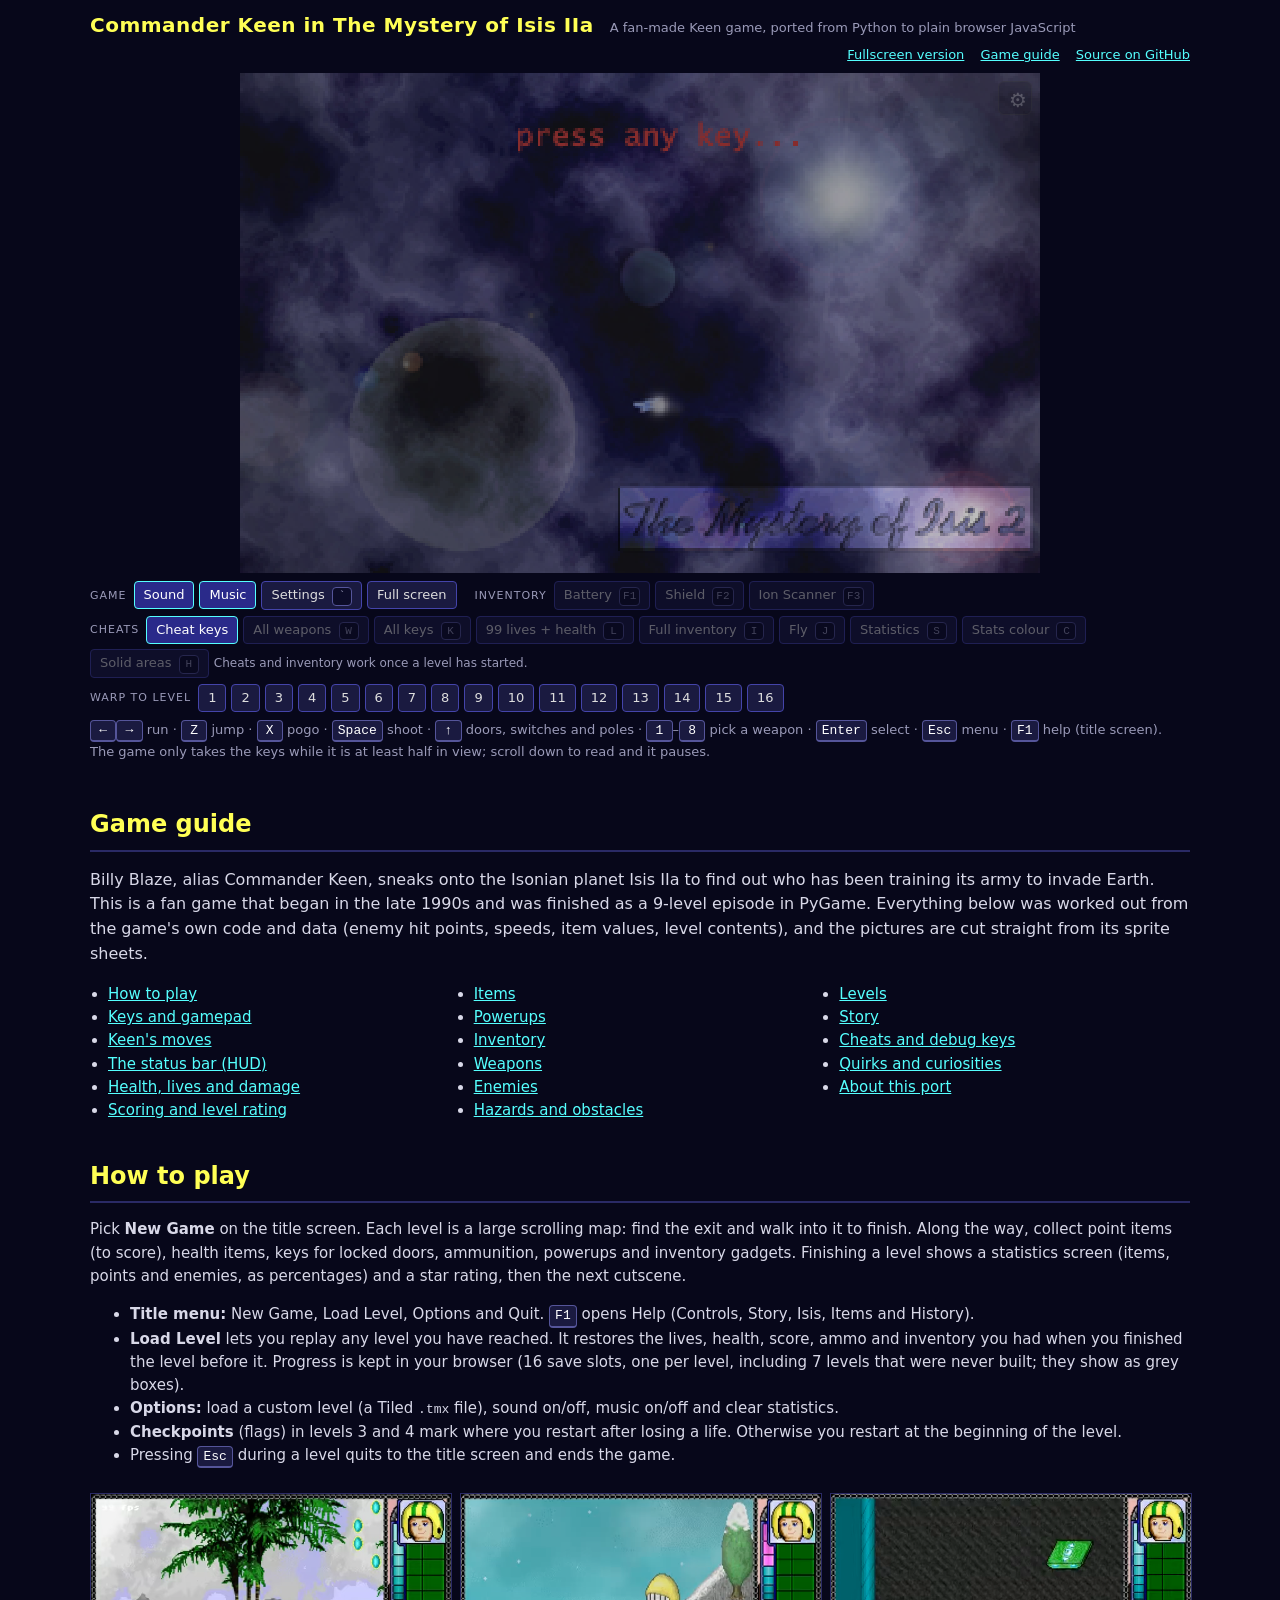
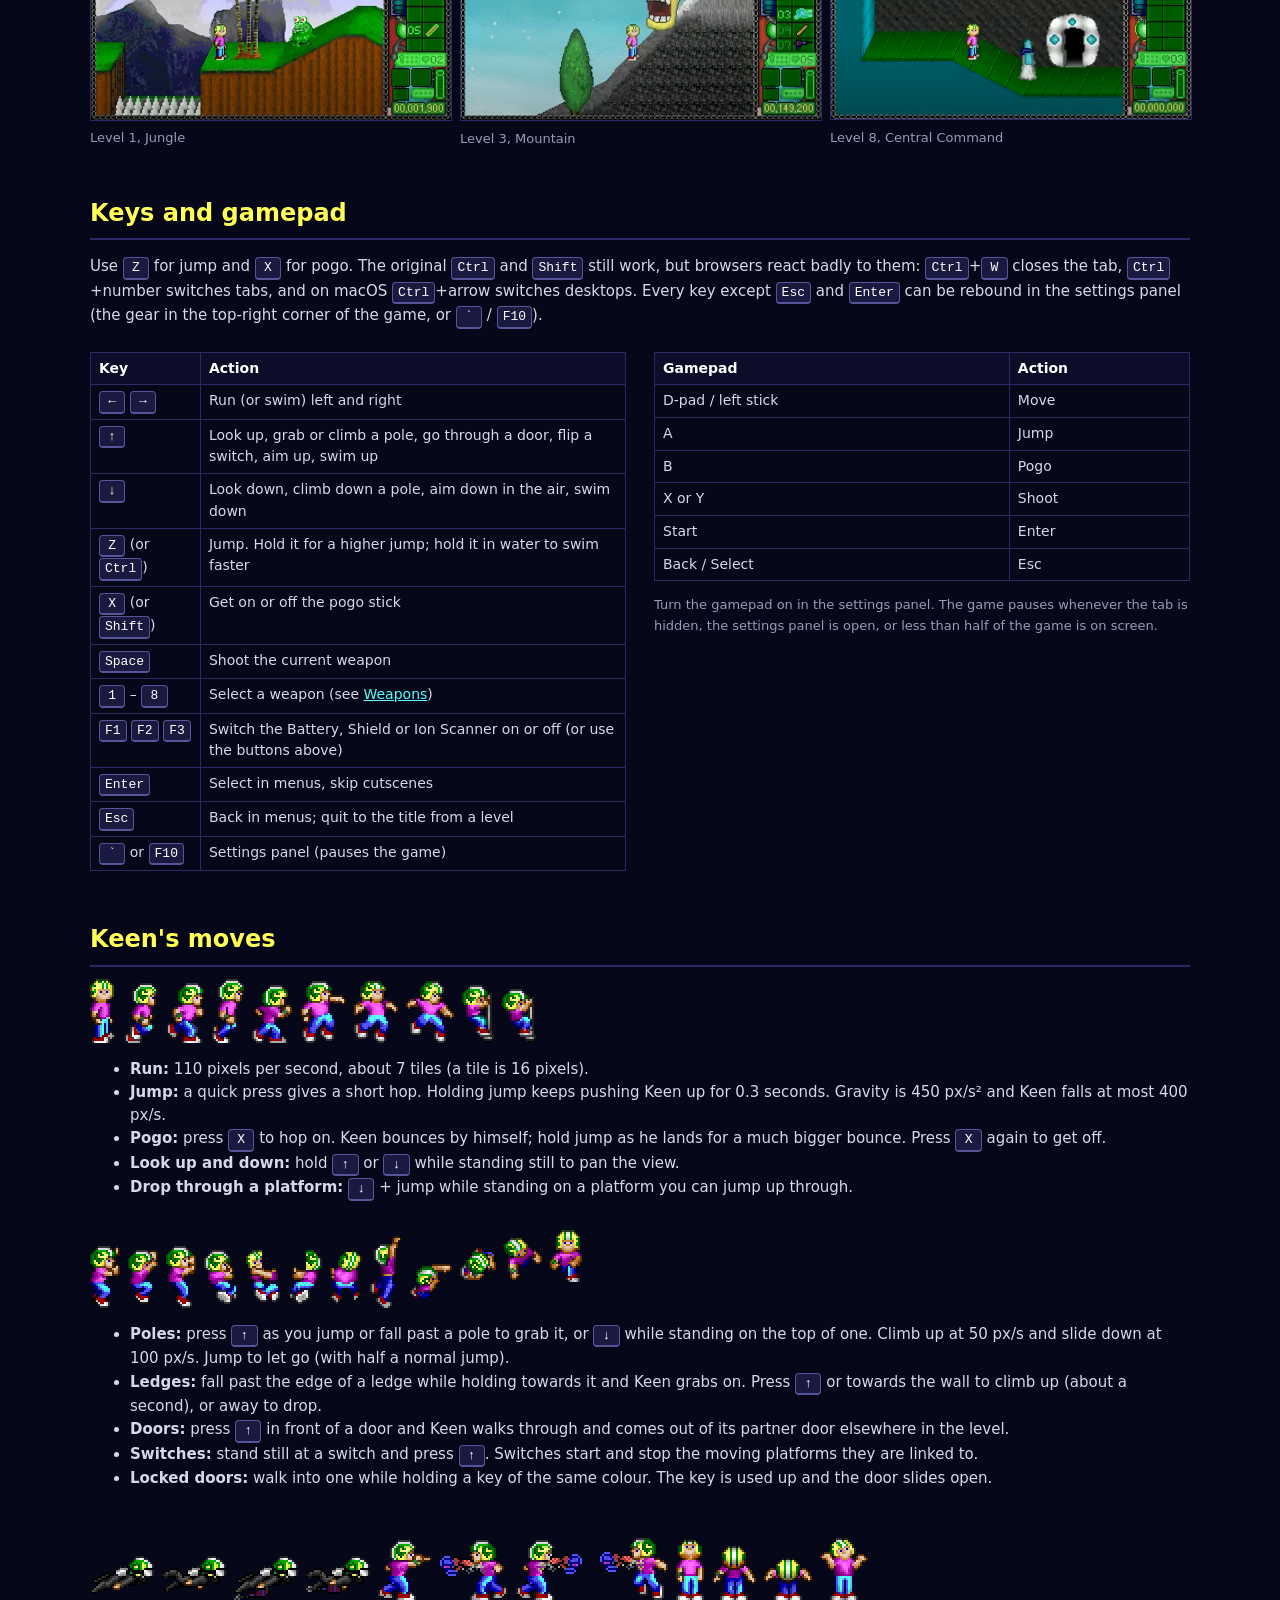
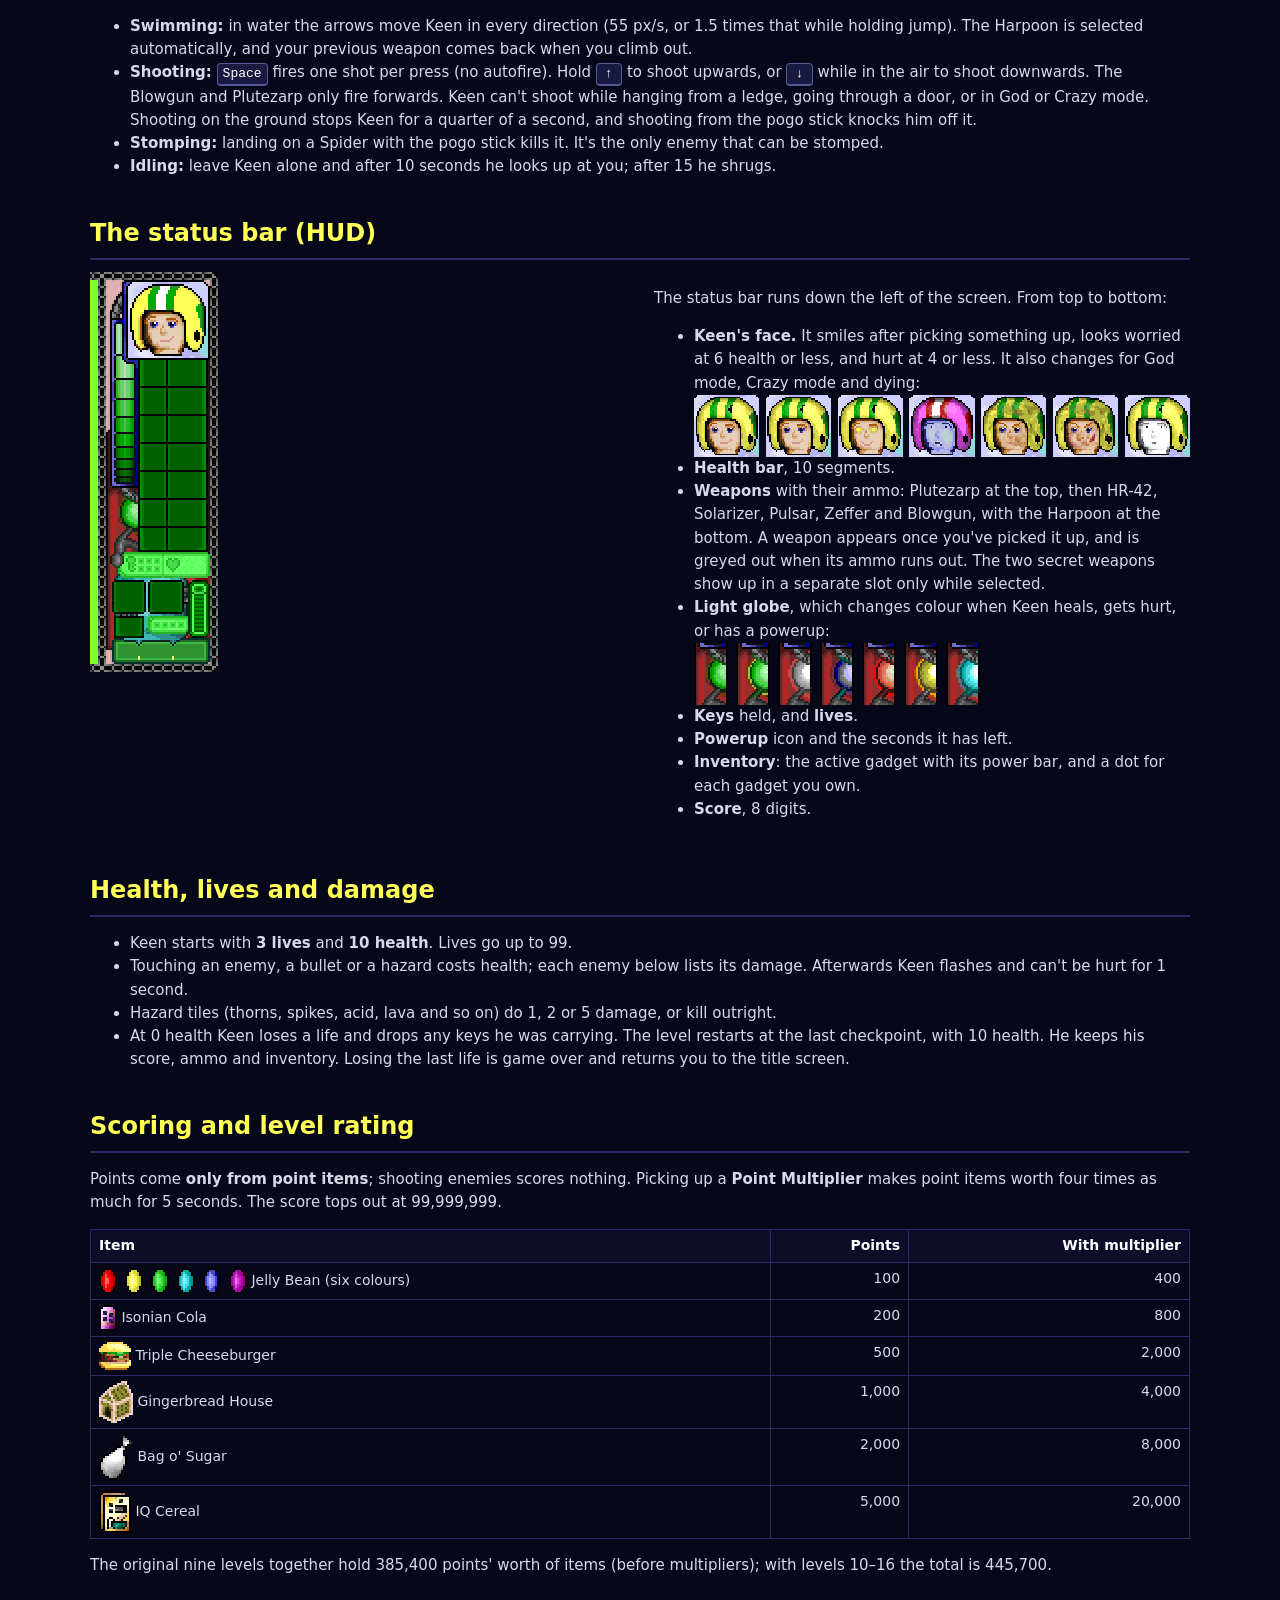
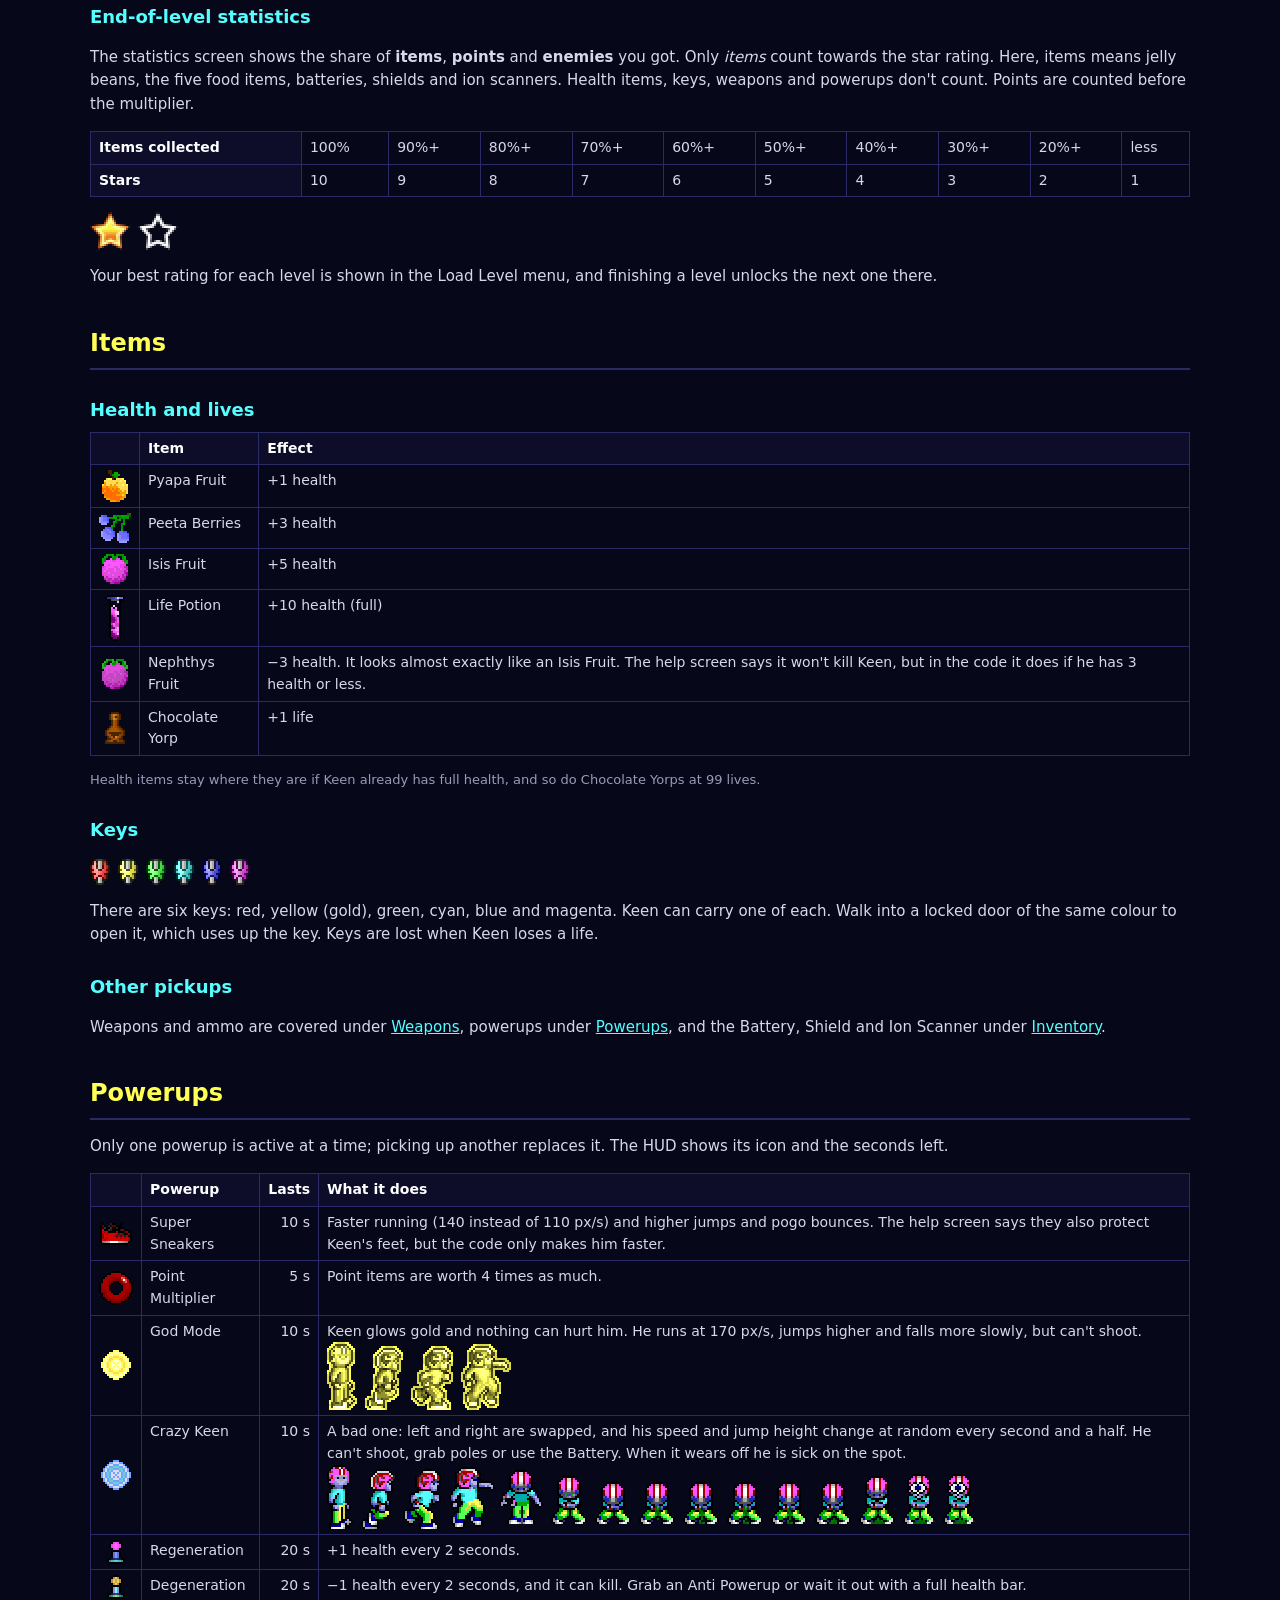
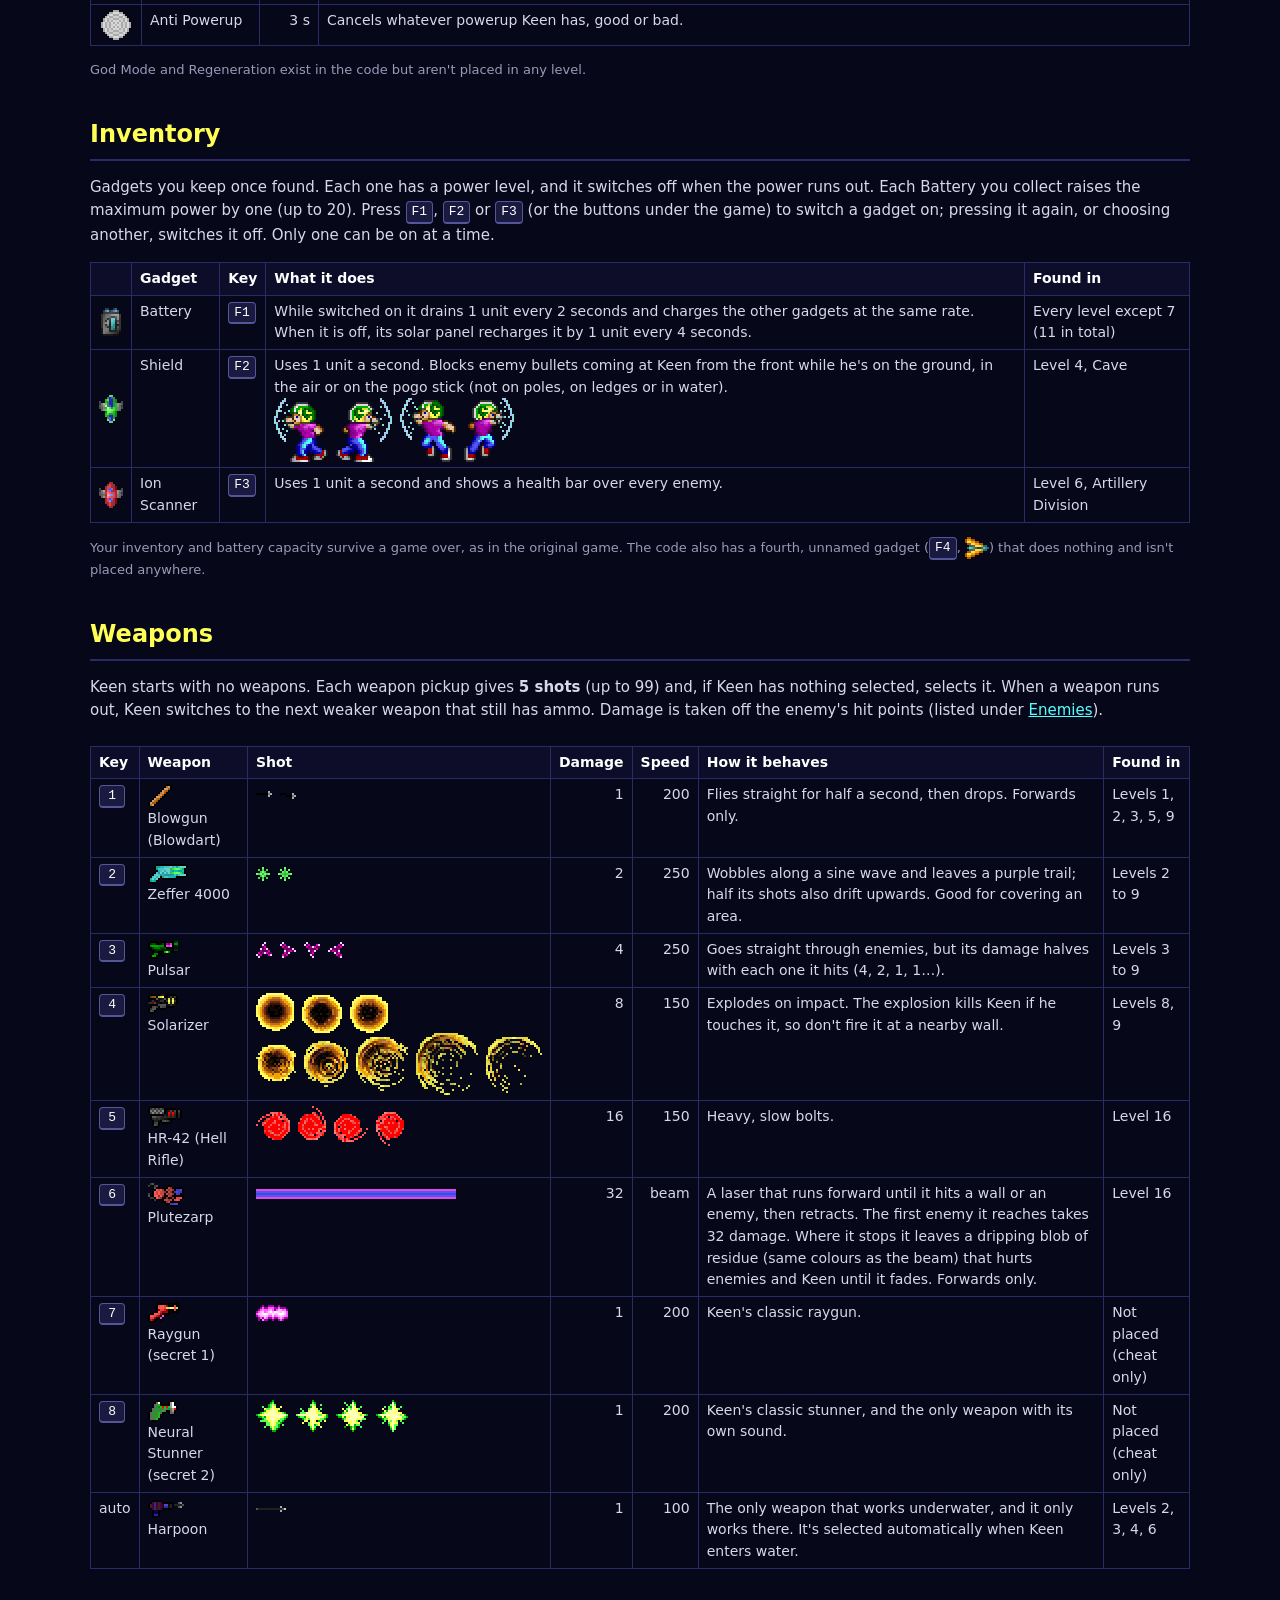
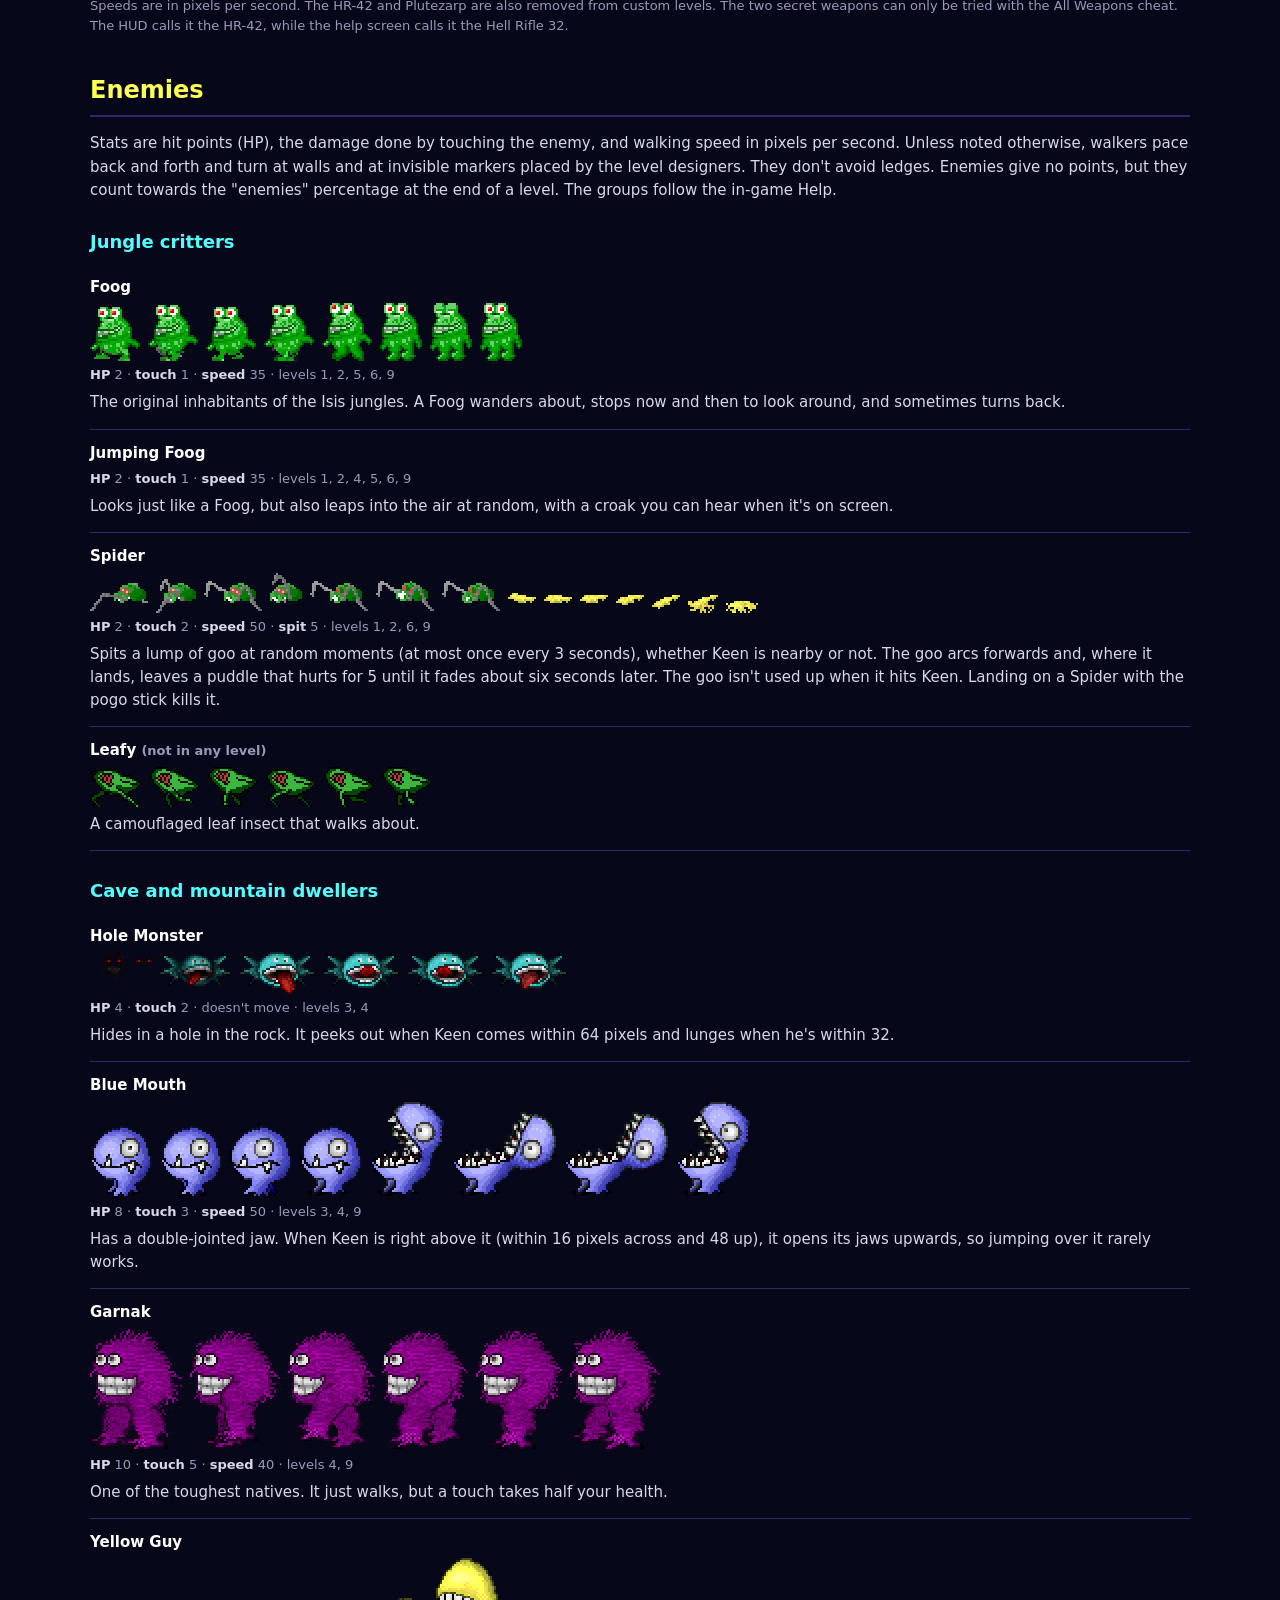
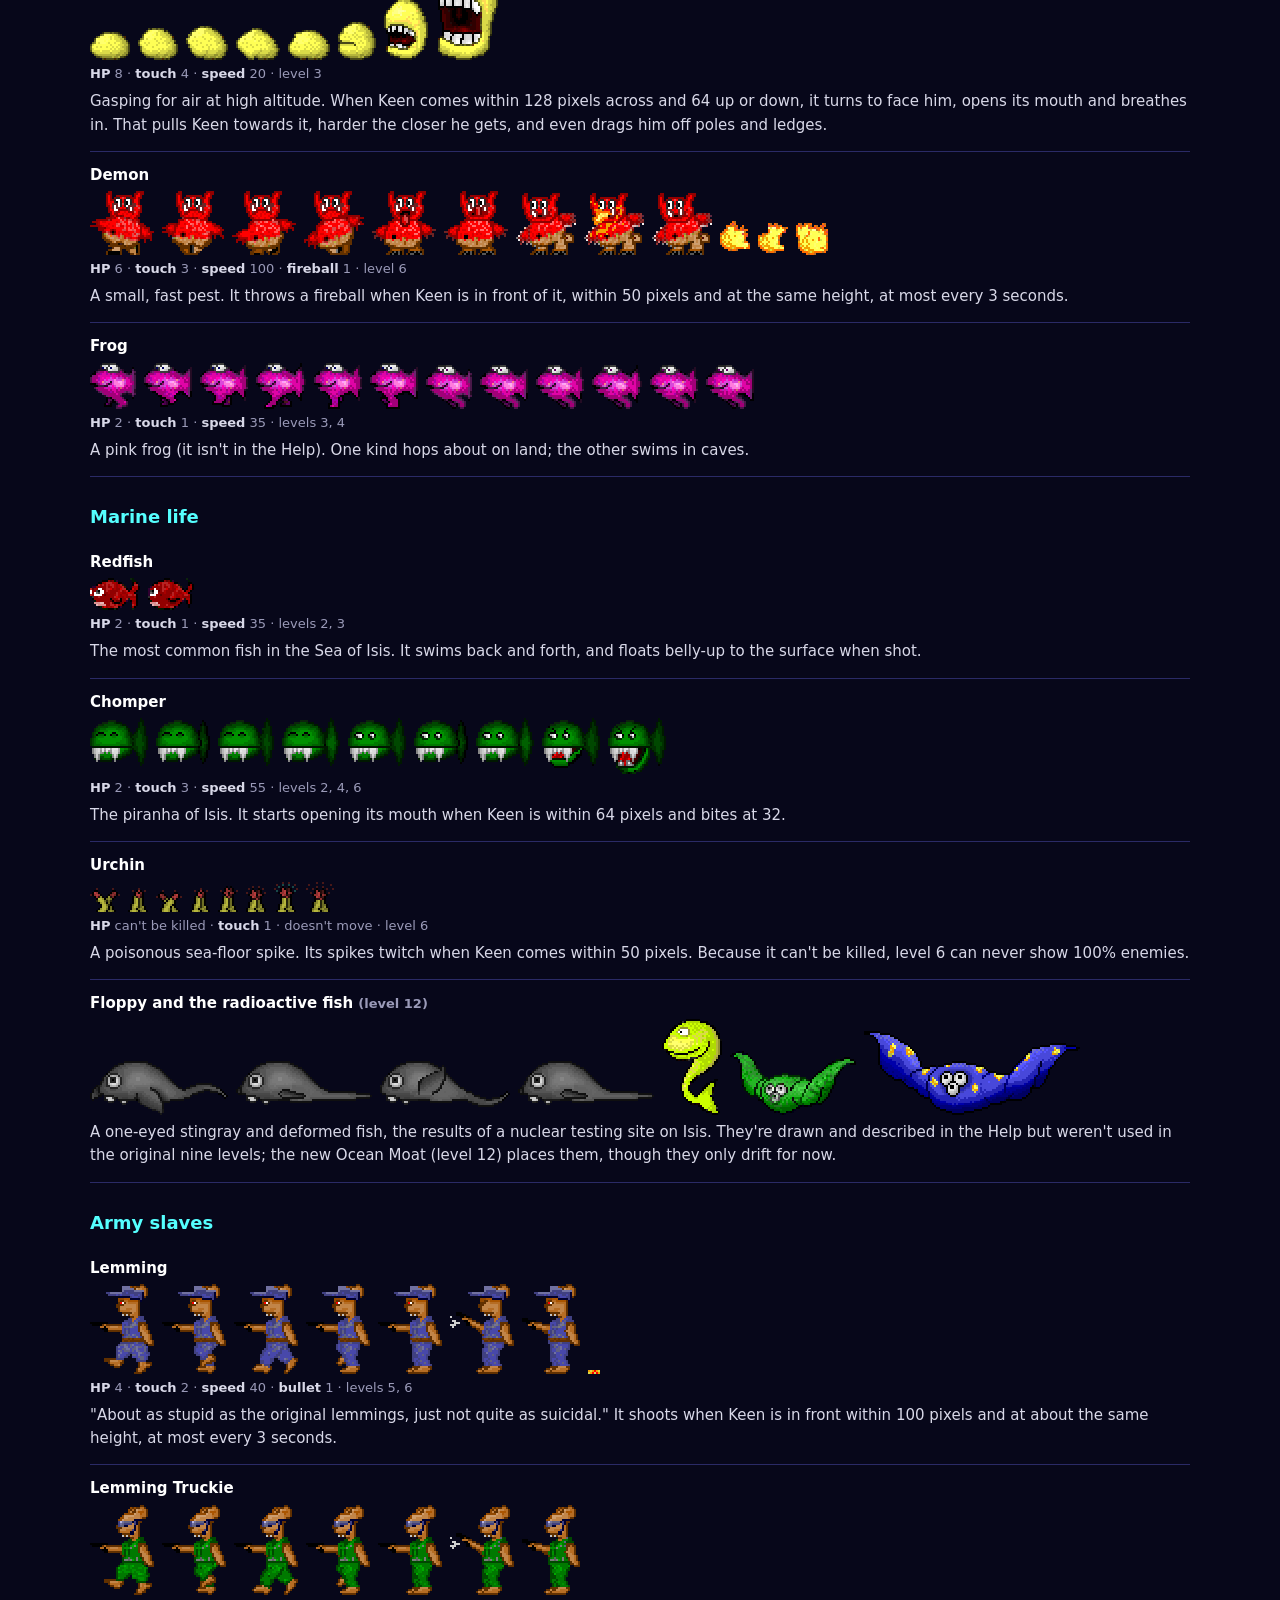
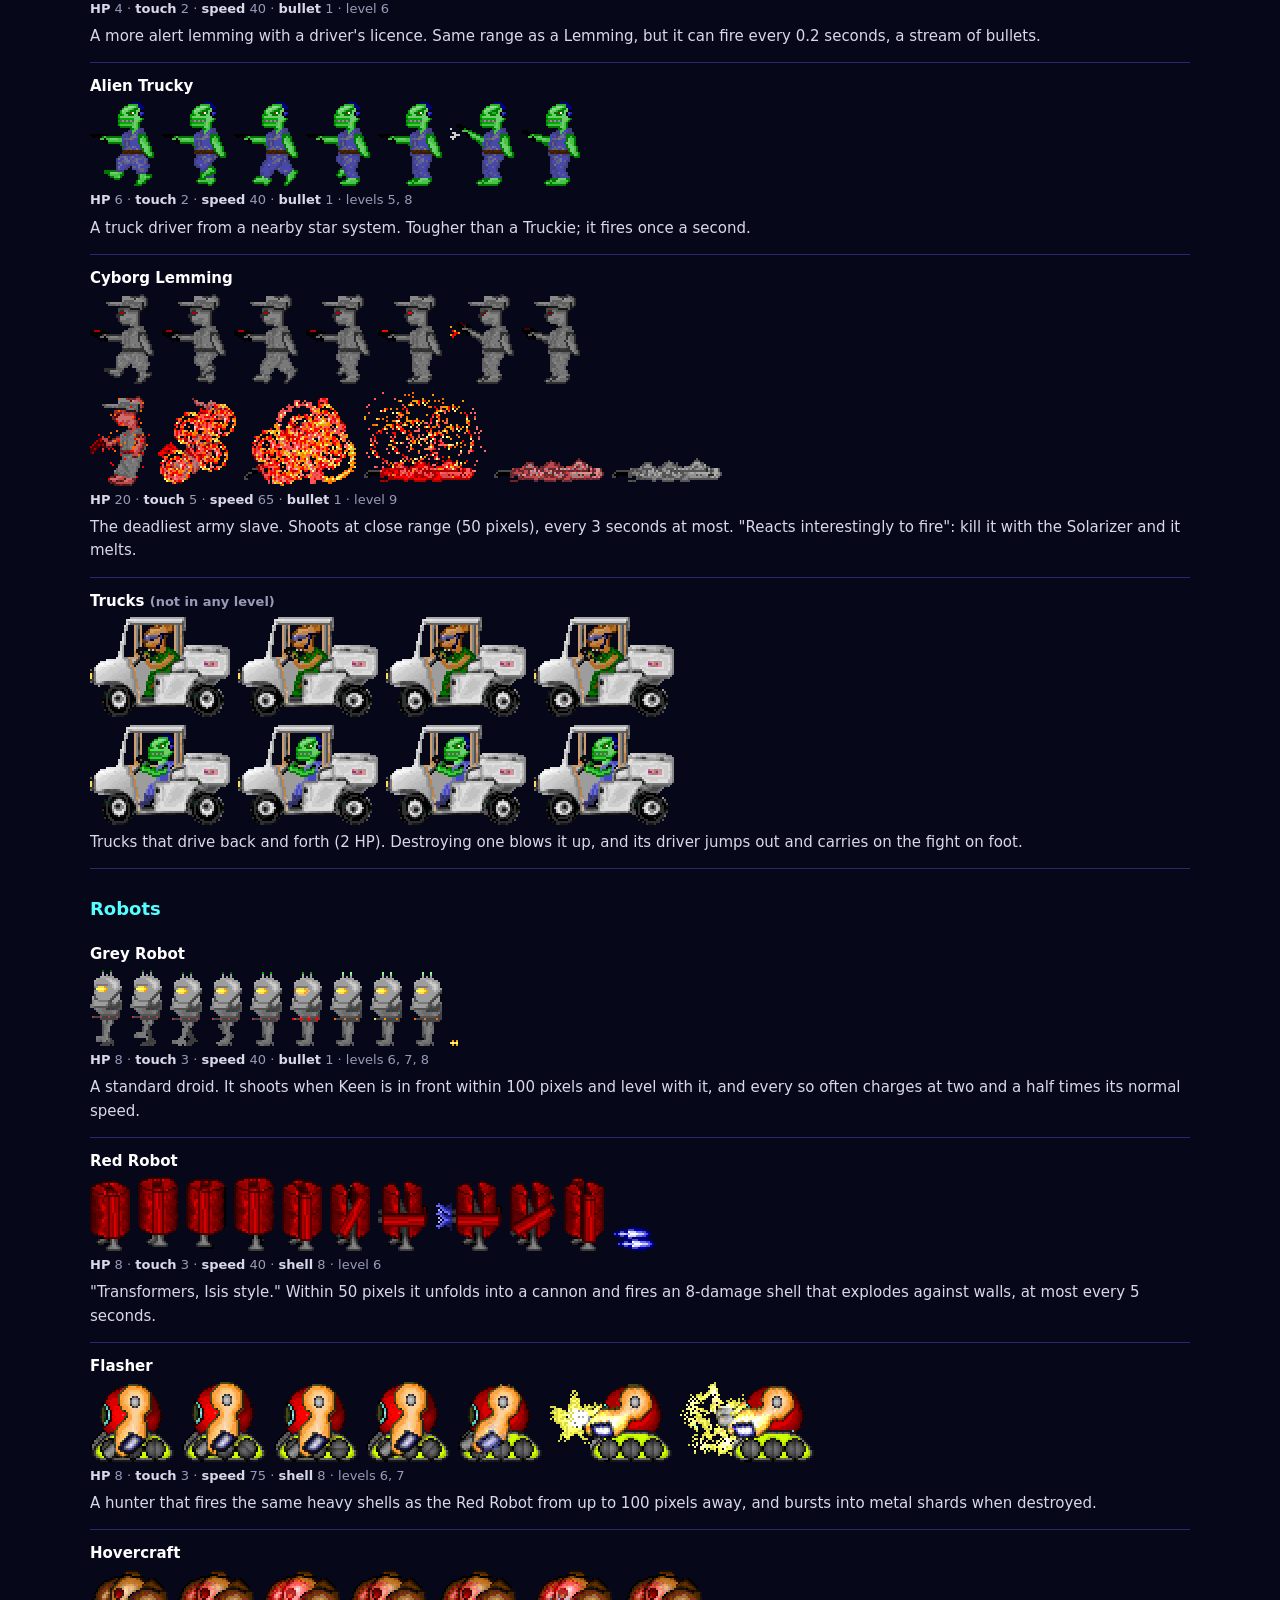
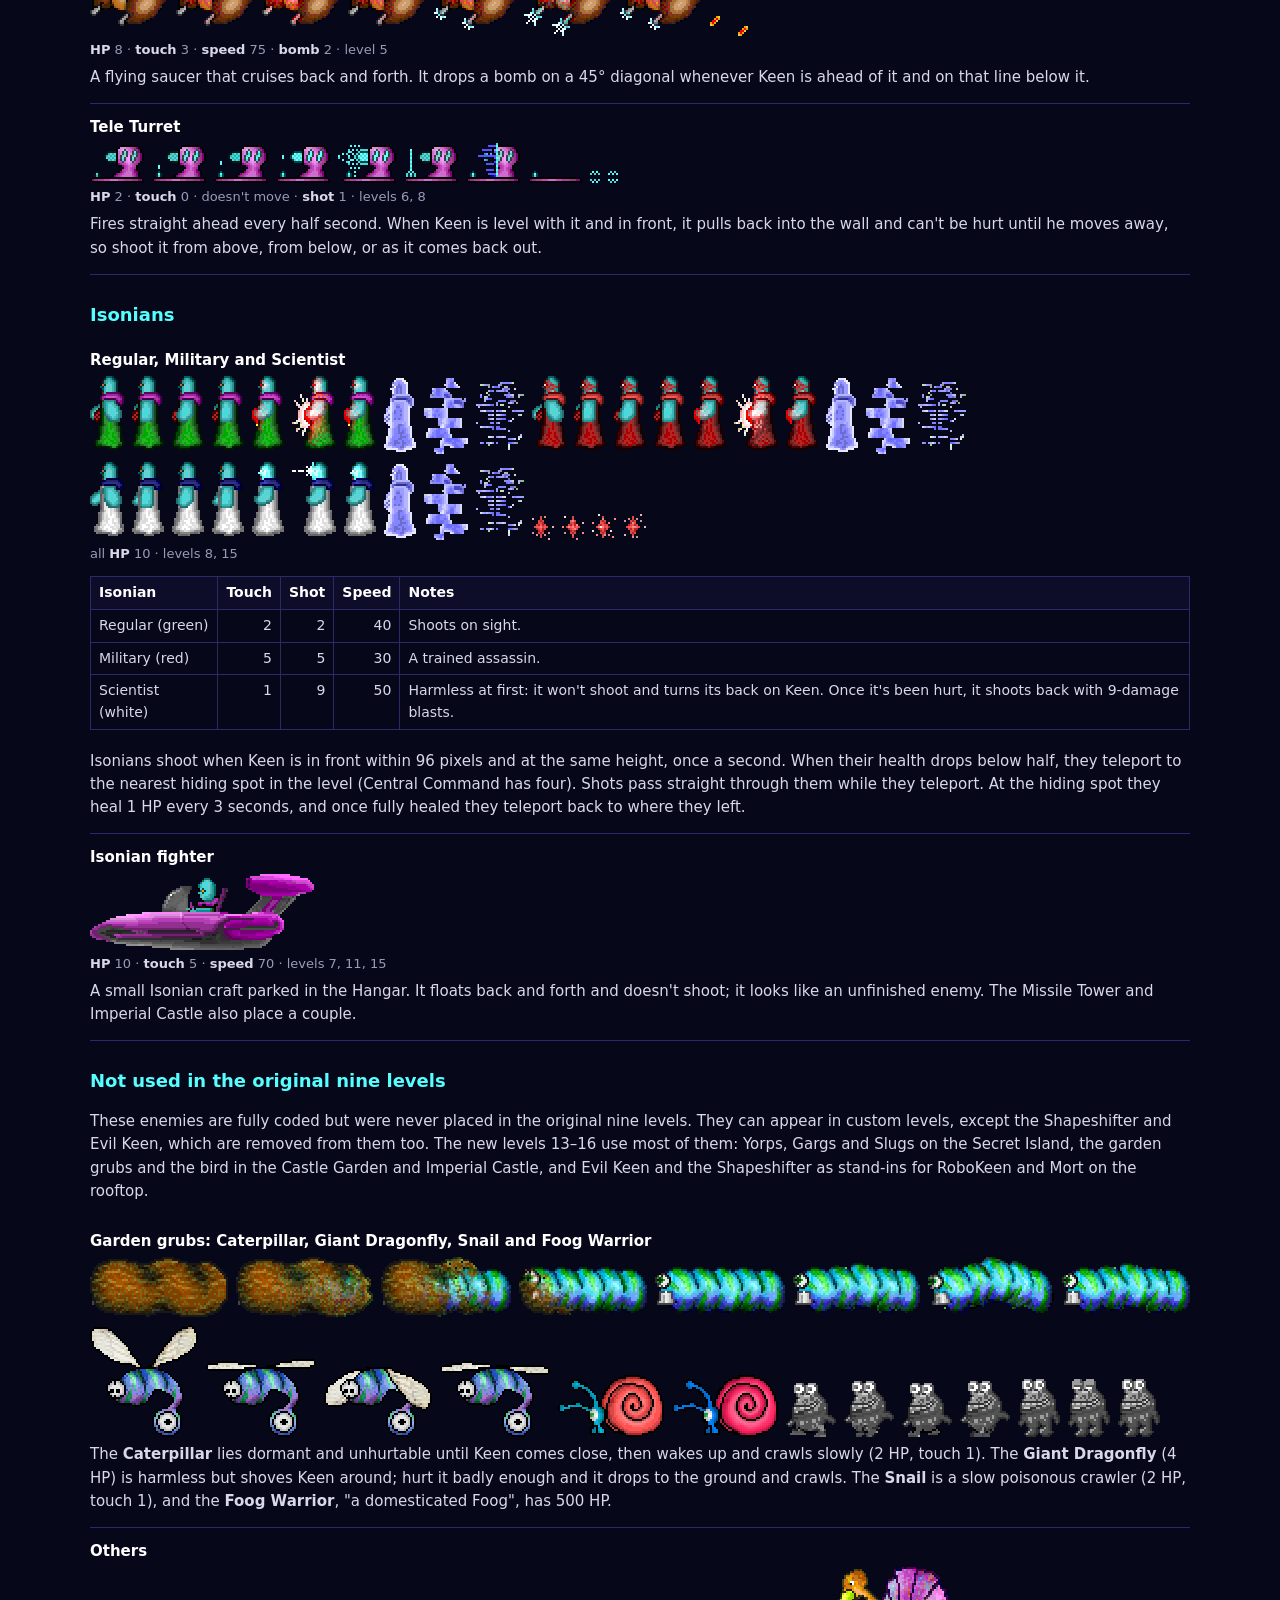
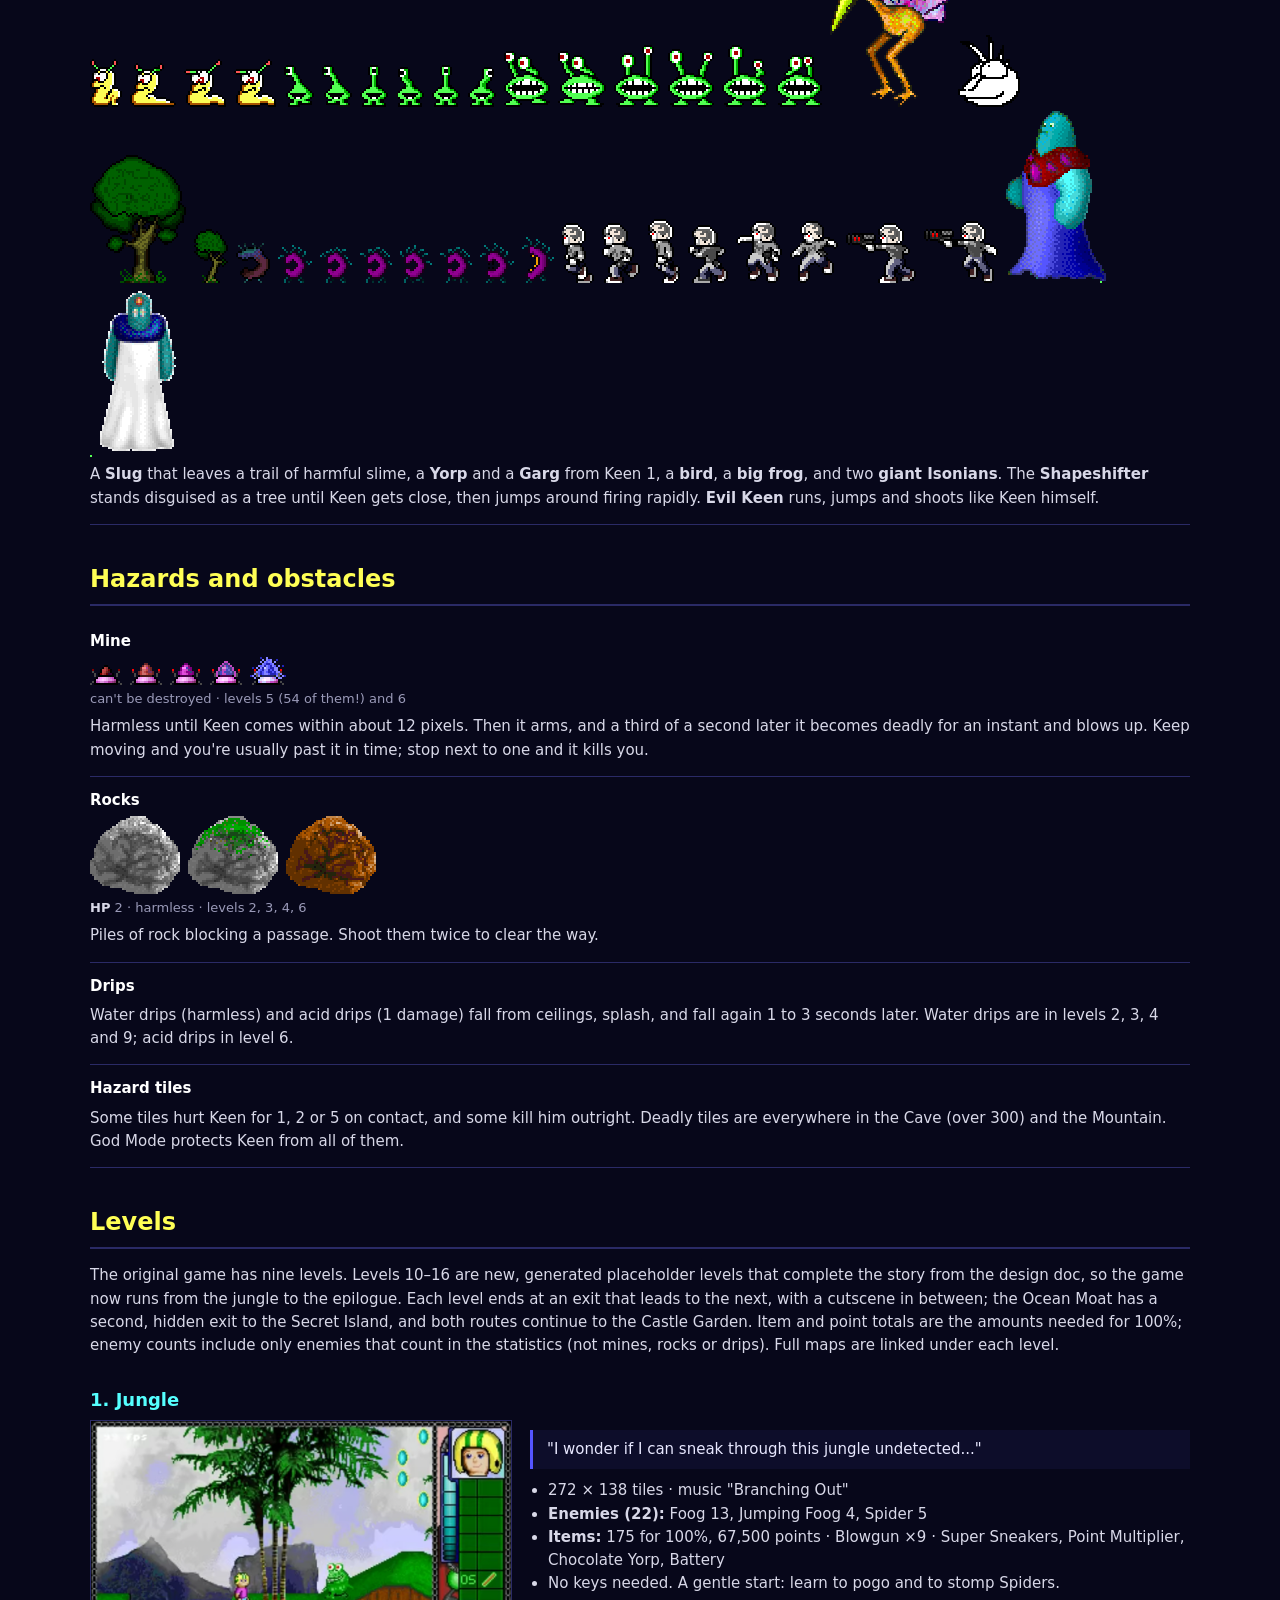
<file: index.html>
<!DOCTYPE html>
<html lang="en">
<head>
<meta charset="utf-8">
<meta name="viewport" content="width=device-width, initial-scale=1">
<title>Commander Keen - The Mystery of Isis IIa</title>
<meta name="description" content="Commander Keen in The Mystery of Isis IIa, playable in the browser, with a full guide to its enemies, weapons, items and levels.">
<link rel="icon" id="favicon">
<link rel="stylesheet" href="docs/style.css">
</head>
<body>

<header class="site">
  <h1>Commander Keen in The Mystery of Isis IIa</h1>
  <p>A fan-made Keen game, ported from Python to plain browser JavaScript</p>
  <nav>
    <a href="fullscreen/">Fullscreen version</a>
    <a href="#guide">Game guide</a>
    <a href="https://github.com/isonian314/commander-keen-isis-iia-web">Source on GitHub</a>
  </nav>
</header>

<div id="stage">
  <canvas id="screen" width="320" height="200" tabindex="0" aria-label="Isis IIa game screen"></canvas>
  <button id="gear" title="Settings (` or F10)" aria-label="Settings">&#9881;</button>

  <div id="settings" hidden>
    <div class="panel" role="dialog" aria-label="Settings">
      <h2>Settings</h2>
      <p class="hint">The game is paused while this panel is open. Press ` (backquote), F10 or Esc to close.</p>

      <h3>Audio</h3>
      <div class="row"><label for="sfxVolume">Sound effects</label><input id="sfxVolume" type="range" min="0" max="100"></div>
      <div class="row"><label for="musicVolume">Music</label><input id="musicVolume" type="range" min="0" max="100"></div>
      <p class="hint">Sound and music can also be switched on or off from the in-game Options menu.</p>

      <h3>Display</h3>
      <div class="row"><label for="scale">Scaling</label>
        <select id="scale"><option value="fit">Fit to window</option><option value="integer">Whole pixels only</option></select>
        <button id="fullscreen">Fullscreen</button>
      </div>

      <h3>Controls</h3>
      <div class="row"><label for="gamepad">Gamepad</label><input id="gamepad" type="checkbox"></div>
      <div class="row"><label for="debugKeys">Cheat / debug keys</label><input id="debugKeys" type="checkbox"></div>
      <p class="hint">Esc opens the menu and Enter selects; these can't be rebound. Some browsers keep Ctrl+W, Ctrl+number and
        (on macOS) Ctrl+arrow for themselves, so Z / X are bound for jump / pogo as well.</p>
      <table id="bindings"></table>

      <div class="footer">
        <button id="resetKeys">Reset controls</button>
        <button id="closeSettings">Close</button>
      </div>
    </div>
  </div>
</div>

<div id="controls">
  <div class="group">
    <span class="label">Game</span>
    <button type="button" data-toggle="sound" aria-pressed="true">Sound</button>
    <button type="button" data-toggle="music" aria-pressed="true">Music</button>
    <button type="button" id="btn-settings">Settings <kbd>`</kbd></button>
    <button type="button" id="btn-full">Full screen</button>
  </div>
  <div class="group">
    <span class="label">Inventory</span>
    <button type="button" data-press="inv1" data-needs="inventory" aria-pressed="false">Battery <kbd data-action="inv1">F1</kbd></button>
    <button type="button" data-press="inv2" data-needs="inventory" aria-pressed="false">Shield <kbd data-action="inv2">F2</kbd></button>
    <button type="button" data-press="inv3" data-needs="inventory" aria-pressed="false">Ion Scanner <kbd data-action="inv3">F3</kbd></button>
  </div>
  <div class="group">
    <span class="label">Cheats</span>
    <button type="button" data-toggle="cheats" aria-pressed="true" title="Turns all the cheat keys on or off">Cheat keys</button>
    <button type="button" data-press="dbgWeapons" data-needs="cheats">All weapons <kbd data-action="dbgWeapons">W</kbd></button>
    <button type="button" data-press="dbgKeys" data-needs="cheats">All keys <kbd data-action="dbgKeys">K</kbd></button>
    <button type="button" data-press="dbgLives" data-needs="cheats">99 lives + health <kbd data-action="dbgLives">L</kbd></button>
    <button type="button" data-press="dbgInventory" data-needs="cheats">Full inventory <kbd data-action="dbgInventory">I</kbd></button>
    <button type="button" data-press="dbgJump" data-toggle="jump" data-needs="cheats" aria-pressed="false" title="Jump again in mid-air">Fly <kbd data-action="dbgJump">J</kbd></button>
    <button type="button" data-press="dbgStats" data-toggle="stats" data-needs="cheats" aria-pressed="false">Statistics <kbd data-action="dbgStats">S</kbd></button>
    <button type="button" data-press="dbgColour" data-needs="cheats" title="Cycles the statistics text colour">Stats colour <kbd data-action="dbgColour">C</kbd></button>
    <button type="button" data-press="dbgHidden" data-toggle="hidden" data-needs="cheats" aria-pressed="false">Solid areas <kbd data-action="dbgHidden">H</kbd></button>
    <span id="cheat-status"></span>
  </div>
  <div class="group" id="warp" title="Start any level straight away (Shift+click: play its cut-scene first). In a level, N / B warp to the next / previous level.">
    <span class="label">Warp to level</span>
  </div>
</div>
<p class="keyhint">
  <kbd>←</kbd><kbd>→</kbd> run &middot; <kbd>Z</kbd> jump &middot; <kbd>X</kbd> pogo &middot; <kbd>Space</kbd> shoot &middot;
  <kbd>↑</kbd> doors, switches and poles &middot; <kbd>1</kbd>–<kbd>8</kbd> pick a weapon &middot; <kbd>Enter</kbd> select &middot;
  <kbd>Esc</kbd> menu &middot; <kbd>F1</kbd> help (title screen).
  The game only takes the keys while it is at least half in view; scroll down to read and it pauses.
</p>

<div id="toast" role="status"></div>
<input id="customFile" type="file" accept=".tmx,.xml" hidden>

<main id="guide">

<!-- =================================================================== -->
<section id="contents">
<h2>Game guide</h2>
<p class="lead">Billy Blaze, alias Commander Keen, sneaks onto the Isonian planet Isis IIa to find out who has been training its army
to invade Earth. This is a fan game that began in the late 1990s and was finished as a 9-level episode in PyGame. Everything below
was worked out from the game's own code and data (enemy hit points, speeds, item values, level contents), and the pictures are cut
straight from its sprite sheets.</p>
<ul class="toc">
  <li><a href="#how-to-play">How to play</a></li>
  <li><a href="#keys">Keys and gamepad</a></li>
  <li><a href="#moves">Keen's moves</a></li>
  <li><a href="#hud">The status bar (HUD)</a></li>
  <li><a href="#health">Health, lives and damage</a></li>
  <li><a href="#scoring">Scoring and level rating</a></li>
  <li><a href="#items">Items</a></li>
  <li><a href="#powerups">Powerups</a></li>
  <li><a href="#inventory">Inventory</a></li>
  <li><a href="#weapons">Weapons</a></li>
  <li><a href="#enemies">Enemies</a></li>
  <li><a href="#hazards">Hazards and obstacles</a></li>
  <li><a href="#levels">Levels</a></li>
  <li><a href="#story">Story</a></li>
  <li><a href="#cheats">Cheats and debug keys</a></li>
  <li><a href="#quirks">Quirks and curiosities</a></li>
  <li><a href="#about">About this port</a></li>
</ul>
</section>

<!-- =================================================================== -->
<section id="how-to-play">
<h2>How to play</h2>
<p>Pick <strong>New Game</strong> on the title screen. Each level is a large scrolling map: find the exit and walk into it to finish.
Along the way, collect point items (to score), health items, keys for locked doors, ammunition, powerups and inventory gadgets.
Finishing a level shows a statistics screen (items, points and enemies, as percentages) and a star rating, then the next cutscene.</p>
<ul>
  <li><strong>Title menu:</strong> New Game, Load Level, Options and Quit. <kbd>F1</kbd> opens Help (Controls, Story, Isis, Items and History).</li>
  <li><strong>Load Level</strong> lets you replay any level you have reached. It restores the lives, health, score, ammo and inventory you
    had when you finished the level before it. Progress is kept in your browser (16 save slots, one per level, including 7 levels that were
    never built; they show as grey boxes).</li>
  <li><strong>Options:</strong> load a custom level (a Tiled <code>.tmx</code> file), sound on/off, music on/off and clear statistics.</li>
  <li><strong>Checkpoints</strong> (flags) in levels 3 and 4 mark where you restart after losing a life. Otherwise you restart at the
    beginning of the level.</li>
  <li>Pressing <kbd>Esc</kbd> during a level quits to the title screen and ends the game.</li>
</ul>
<div class="shots">
  <figure><img src="screenshots/lvl1.png" alt="Level 1, the Jungle"><figcaption>Level 1, Jungle</figcaption></figure>
  <figure><img src="screenshots/lvl3.png" alt="Level 3, the Mountain"><figcaption>Level 3, Mountain</figcaption></figure>
  <figure><img src="screenshots/lvl8.png" alt="Level 8, Central Command"><figcaption>Level 8, Central Command</figcaption></figure>
</div>
</section>

<!-- =================================================================== -->
<section id="keys">
<h2>Keys and gamepad</h2>
<p>Use <kbd>Z</kbd> for jump and <kbd>X</kbd> for pogo. The original <kbd>Ctrl</kbd> and <kbd>Shift</kbd> still work, but
browsers react badly to them: <kbd>Ctrl</kbd>+<kbd>W</kbd> closes the tab, <kbd>Ctrl</kbd>+number switches tabs, and on macOS
<kbd>Ctrl</kbd>+arrow switches desktops. Every key except <kbd>Esc</kbd> and <kbd>Enter</kbd> can be rebound in the settings panel
(the gear in the top-right corner of the game, or <kbd>`</kbd> / <kbd>F10</kbd>).</p>
<div class="two-col">
<div>
<table>
  <tr><th>Key</th><th>Action</th></tr>
  <tr><td><kbd>←</kbd> <kbd>→</kbd></td><td>Run (or swim) left and right</td></tr>
  <tr><td><kbd>↑</kbd></td><td>Look up, grab or climb a pole, go through a door, flip a switch, aim up, swim up</td></tr>
  <tr><td><kbd>↓</kbd></td><td>Look down, climb down a pole, aim down in the air, swim down</td></tr>
  <tr><td><kbd>Z</kbd> (or <kbd>Ctrl</kbd>)</td><td>Jump. Hold it for a higher jump; hold it in water to swim faster</td></tr>
  <tr><td><kbd>X</kbd> (or <kbd>Shift</kbd>)</td><td>Get on or off the pogo stick</td></tr>
  <tr><td><kbd>Space</kbd></td><td>Shoot the current weapon</td></tr>
  <tr><td><kbd>1</kbd> – <kbd>8</kbd></td><td>Select a weapon (see <a href="#weapons">Weapons</a>)</td></tr>
  <tr><td><kbd>F1</kbd> <kbd>F2</kbd> <kbd>F3</kbd></td><td>Switch the Battery, Shield or Ion Scanner on or off (or use the buttons above)</td></tr>
  <tr><td><kbd>Enter</kbd></td><td>Select in menus, skip cutscenes</td></tr>
  <tr><td><kbd>Esc</kbd></td><td>Back in menus; quit to the title from a level</td></tr>
  <tr><td><kbd>`</kbd> or <kbd>F10</kbd></td><td>Settings panel (pauses the game)</td></tr>
</table>
</div>
<div>
<table>
  <tr><th>Gamepad</th><th>Action</th></tr>
  <tr><td>D-pad / left stick</td><td>Move</td></tr>
  <tr><td>A</td><td>Jump</td></tr>
  <tr><td>B</td><td>Pogo</td></tr>
  <tr><td>X or Y</td><td>Shoot</td></tr>
  <tr><td>Start</td><td>Enter</td></tr>
  <tr><td>Back / Select</td><td>Esc</td></tr>
</table>
<p class="note">Turn the gamepad on in the settings panel. The game pauses whenever the tab is hidden, the settings panel is open,
or less than half of the game is on screen.</p>
</div>
</div>
</section>

<!-- =================================================================== -->
<section id="moves">
<h2>Keen's moves</h2>
<div class="sprites">
  <img class="px" src="docs/img/keen-run.png" alt="Keen running">
  <img class="px" src="docs/img/keen-jump.png" alt="Keen jumping">
  <img class="px" src="docs/img/keen-pogo.png" alt="Keen on the pogo stick">
</div>
<ul>
  <li><strong>Run:</strong> 110 pixels per second, about 7 tiles (a tile is 16 pixels).</li>
  <li><strong>Jump:</strong> a quick press gives a short hop. Holding jump keeps pushing Keen up for 0.3 seconds. Gravity is 450 px/s²
    and Keen falls at most 400 px/s.</li>
  <li><strong>Pogo:</strong> press <kbd>X</kbd> to hop on. Keen bounces by himself; hold jump as he lands for a much bigger bounce.
    Press <kbd>X</kbd> again to get off.</li>
  <li><strong>Look up and down:</strong> hold <kbd>↑</kbd> or <kbd>↓</kbd> while standing still to pan the view.</li>
  <li><strong>Drop through a platform:</strong> <kbd>↓</kbd> + jump while standing on a platform you can jump up through.</li>
</ul>
<div class="sprites">
  <img class="px" src="docs/img/keen-pole.png" alt="Keen climbing a pole">
  <img class="px" src="docs/img/keen-ledge.png" alt="Keen grabbing and climbing a ledge">
</div>
<ul>
  <li><strong>Poles:</strong> press <kbd>↑</kbd> as you jump or fall past a pole to grab it, or <kbd>↓</kbd> while standing on the top
    of one. Climb up at 50 px/s and slide down at 100 px/s. Jump to let go (with half a normal jump).</li>
  <li><strong>Ledges:</strong> fall past the edge of a ledge while holding towards it and Keen grabs on. Press <kbd>↑</kbd> or towards the
    wall to climb up (about a second), or away to drop.</li>
  <li><strong>Doors:</strong> press <kbd>↑</kbd> in front of a door and Keen walks through and comes out of its partner door elsewhere in the level.</li>
  <li><strong>Switches:</strong> stand still at a switch and press <kbd>↑</kbd>. Switches start and stop the moving platforms they are linked to.</li>
  <li><strong>Locked doors:</strong> walk into one while holding a key of the same colour. The key is used up and the door slides open.</li>
</ul>
<div class="sprites">
  <img class="px" src="docs/img/keen-swim.png" alt="Keen swimming">
  <img class="px" src="docs/img/keen-shoot.png" alt="Keen shooting">
  <img class="px" src="docs/img/keen-look.png" alt="Keen looking up and down, and shrugging">
</div>
<ul>
  <li><strong>Swimming:</strong> in water the arrows move Keen in every direction (55 px/s, or 1.5 times that while holding jump).
    The Harpoon is selected automatically, and your previous weapon comes back when you climb out.</li>
  <li><strong>Shooting:</strong> <kbd>Space</kbd> fires one shot per press (no autofire). Hold <kbd>↑</kbd> to shoot upwards, or
    <kbd>↓</kbd> while in the air to shoot downwards. The Blowgun and Plutezarp only fire forwards. Keen can't shoot while hanging from a
    ledge, going through a door, or in God or Crazy mode. Shooting on the ground stops Keen for a quarter of a second, and
    shooting from the pogo stick knocks him off it.</li>
  <li><strong>Stomping:</strong> landing on a Spider with the pogo stick kills it. It's the only enemy that can be stomped.</li>
  <li><strong>Idling:</strong> leave Keen alone and after 10 seconds he looks up at you; after 15 he shrugs.</li>
</ul>
</section>

<!-- =================================================================== -->
<section id="hud">
<h2>The status bar (HUD)</h2>
<div class="two-col">
<div>
<img class="px" src="docs/img/hud-panel.png" alt="The status bar on the left of the screen">
</div>
<div>
<p>The status bar runs down the left of the screen. From top to bottom:</p>
<ul>
  <li><strong>Keen's face.</strong> It smiles after picking something up, looks worried at 6 health or less, and hurt at 4 or less. It also changes
    for God mode, Crazy mode and dying:<br><img class="px" src="docs/img/hud-faces.png" alt="Keen's HUD faces"></li>
  <li><strong>Health bar</strong>, 10 segments.</li>
  <li><strong>Weapons</strong> with their ammo: Plutezarp at the top, then HR-42, Solarizer, Pulsar, Zeffer and Blowgun, with the Harpoon at the bottom.
    A weapon appears once you've picked it up, and is greyed out when its ammo runs out. The two secret weapons show up in a separate slot only while selected.</li>
  <li><strong>Light globe</strong>, which changes colour when Keen heals, gets hurt, or has a powerup:<br>
    <img class="px" src="docs/img/hud-lights.png" alt="Light globe colours"></li>
  <li><strong>Keys</strong> held, and <strong>lives</strong>.</li>
  <li><strong>Powerup</strong> icon and the seconds it has left.</li>
  <li><strong>Inventory</strong>: the active gadget with its power bar, and a dot for each gadget you own.</li>
  <li><strong>Score</strong>, 8 digits.</li>
</ul>
</div>
</div>
</section>

<!-- =================================================================== -->
<section id="health">
<h2>Health, lives and damage</h2>
<ul>
  <li>Keen starts with <strong>3 lives</strong> and <strong>10 health</strong>. Lives go up to 99.</li>
  <li>Touching an enemy, a bullet or a hazard costs health; each enemy below lists its damage. Afterwards Keen flashes and can't be hurt
    for 1 second.</li>
  <li>Hazard tiles (thorns, spikes, acid, lava and so on) do 1, 2 or 5 damage, or kill outright.</li>
  <li>At 0 health Keen loses a life and drops any keys he was carrying. The level restarts at the last checkpoint, with 10 health.
    He keeps his score, ammo and inventory. Losing the last life is game over and returns you to the title screen.</li>
</ul>
</section>

<!-- =================================================================== -->
<section id="scoring">
<h2>Scoring and level rating</h2>
<p>Points come <strong>only from point items</strong>; shooting enemies scores nothing. Picking up a
<strong>Point Multiplier</strong> makes point items worth four times as much for 5 seconds. The score tops out at 99,999,999.</p>
<table>
  <tr><th>Item</th><th class="num">Points</th><th class="num">With multiplier</th></tr>
  <tr><td><img class="px" src="docs/img/items-jbeans.png" alt=""> Jelly Bean (six colours)</td><td class="num">100</td><td class="num">400</td></tr>
  <tr><td><img class="px" src="docs/img/item-cola.png" alt=""> Isonian Cola</td><td class="num">200</td><td class="num">800</td></tr>
  <tr><td><img class="px" src="docs/img/item-burger.png" alt=""> Triple Cheeseburger</td><td class="num">500</td><td class="num">2,000</td></tr>
  <tr><td><img class="px" src="docs/img/item-ginger.png" alt=""> Gingerbread House</td><td class="num">1,000</td><td class="num">4,000</td></tr>
  <tr><td><img class="px" src="docs/img/item-sugar.png" alt=""> Bag o' Sugar</td><td class="num">2,000</td><td class="num">8,000</td></tr>
  <tr><td><img class="px" src="docs/img/item-cereal.png" alt=""> IQ Cereal</td><td class="num">5,000</td><td class="num">20,000</td></tr>
</table>
<p>The original nine levels together hold 385,400 points' worth of items (before multipliers); with levels 10–16 the total is 445,700.</p>

<h3>End-of-level statistics</h3>
<p>The statistics screen shows the share of <strong>items</strong>, <strong>points</strong> and <strong>enemies</strong> you got.
Only <em>items</em> count towards the star rating. Here, items means jelly beans, the five food items, batteries, shields and ion scanners.
Health items, keys, weapons and powerups don't count. Points are counted before the multiplier.</p>
<table>
  <tr><th>Items collected</th><td>100%</td><td>90%+</td><td>80%+</td><td>70%+</td><td>60%+</td><td>50%+</td><td>40%+</td><td>30%+</td><td>20%+</td><td>less</td></tr>
  <tr><th>Stars</th><td>10</td><td>9</td><td>8</td><td>7</td><td>6</td><td>5</td><td>4</td><td>3</td><td>2</td><td>1</td></tr>
</table>
<p><img class="px" src="docs/img/stats-stars.png" alt="Rating stars"></p>
<p>Your best rating for each level is shown in the Load Level menu, and finishing a level unlocks the next one there.</p>
</section>

<!-- =================================================================== -->
<section id="items">
<h2>Items</h2>
<h3>Health and lives</h3>
<table>
  <tr><th></th><th>Item</th><th>Effect</th></tr>
  <tr><td class="icon"><img class="px" src="docs/img/item-pyapa.png" alt=""></td><td>Pyapa Fruit</td><td>+1 health</td></tr>
  <tr><td class="icon"><img class="px" src="docs/img/item-peeta.png" alt=""></td><td>Peeta Berries</td><td>+3 health</td></tr>
  <tr><td class="icon"><img class="px" src="docs/img/item-isis-fruit.png" alt=""></td><td>Isis Fruit</td><td>+5 health</td></tr>
  <tr><td class="icon"><img class="px" src="docs/img/item-potion.png" alt=""></td><td>Life Potion</td><td>+10 health (full)</td></tr>
  <tr><td class="icon"><img class="px" src="docs/img/item-nephthys.png" alt=""></td><td>Nephthys Fruit</td><td>&minus;3 health. It looks almost exactly like an Isis Fruit.
    The help screen says it won't kill Keen, but in the code it does if he has 3 health or less.</td></tr>
  <tr><td class="icon"><img class="px" src="docs/img/item-yorp.png" alt=""></td><td>Chocolate Yorp</td><td>+1 life</td></tr>
</table>
<p class="note">Health items stay where they are if Keen already has full health, and so do Chocolate Yorps at 99 lives.</p>

<h3>Keys</h3>
<p><img class="px" src="docs/img/items-keys.png" alt="Red, yellow, green, cyan, blue and magenta keys"></p>
<p>There are six keys: red, yellow (gold), green, cyan, blue and magenta. Keen can carry one of each. Walk into a locked door of the
same colour to open it, which uses up the key. Keys are lost when Keen loses a life.</p>

<h3>Other pickups</h3>
<p>Weapons and ammo are covered under <a href="#weapons">Weapons</a>, powerups under <a href="#powerups">Powerups</a>, and the
Battery, Shield and Ion Scanner under <a href="#inventory">Inventory</a>.</p>
</section>

<!-- =================================================================== -->
<section id="powerups">
<h2>Powerups</h2>
<p>Only one powerup is active at a time; picking up another replaces it. The HUD shows its icon and the seconds left.</p>
<table>
  <tr><th></th><th>Powerup</th><th class="num">Lasts</th><th>What it does</th></tr>
  <tr><td class="icon"><img class="px" src="docs/img/item-shoes.png" alt=""></td><td>Super Sneakers</td><td class="num">10 s</td>
    <td>Faster running (140 instead of 110 px/s) and higher jumps and pogo bounces. The help screen says they also protect Keen's feet,
      but the code only makes him faster.</td></tr>
  <tr><td class="icon"><img class="px" src="docs/img/item-points.png" alt=""></td><td>Point Multiplier</td><td class="num">5 s</td>
    <td>Point items are worth 4 times as much.</td></tr>
  <tr><td class="icon"><img class="px" src="docs/img/item-god.png" alt=""></td><td>God Mode</td><td class="num">10 s</td>
    <td>Keen glows gold and nothing can hurt him. He runs at 170 px/s, jumps higher and falls more slowly, but can't shoot.
      <br><img class="px" src="docs/img/keen-god.png" alt="God-mode Keen"></td></tr>
  <tr><td class="icon"><img class="px" src="docs/img/item-crazy.png" alt=""></td><td>Crazy Keen</td><td class="num">10 s</td>
    <td>A bad one: left and right are swapped, and his speed and jump height change at random every second and a half.
      He can't shoot, grab poles or use the Battery. When it wears off he is sick on the spot.
      <br><img class="px" src="docs/img/keen-crazy.png" alt="Crazy Keen"> <img class="px" src="docs/img/keen-spew.png" alt="Keen being sick"></td></tr>
  <tr><td class="icon"><img class="px" src="docs/img/item-regen.png" alt=""></td><td>Regeneration</td><td class="num">20 s</td>
    <td>+1 health every 2 seconds.</td></tr>
  <tr><td class="icon"><img class="px" src="docs/img/item-degen.png" alt=""></td><td>Degeneration</td><td class="num">20 s</td>
    <td>&minus;1 health every 2 seconds, and it can kill. Grab an Anti Powerup or wait it out with a full health bar.</td></tr>
  <tr><td class="icon"><img class="px" src="docs/img/item-anti.png" alt=""></td><td>Anti Powerup</td><td class="num">3 s</td>
    <td>Cancels whatever powerup Keen has, good or bad.</td></tr>
</table>
<p class="note">God Mode and Regeneration exist in the code but aren't placed in any level.</p>
</section>

<!-- =================================================================== -->
<section id="inventory">
<h2>Inventory</h2>
<p>Gadgets you keep once found. Each one has a power level, and it switches off when the power runs out.
Each Battery you collect raises the maximum power by one (up to 20). Press <kbd>F1</kbd>, <kbd>F2</kbd> or <kbd>F3</kbd>
(or the buttons under the game) to switch a gadget on; pressing it again, or choosing another, switches it off. Only one can be on at a time.</p>
<table>
  <tr><th></th><th>Gadget</th><th>Key</th><th>What it does</th><th>Found in</th></tr>
  <tr><td class="icon"><img class="px" src="docs/img/item-battery.png" alt=""></td><td>Battery</td><td><kbd>F1</kbd></td>
    <td>While switched on it drains 1 unit every 2 seconds and charges the other gadgets at the same rate.
      When it is off, its solar panel recharges it by 1 unit every 4 seconds.</td><td>Every level except 7 (11 in total)</td></tr>
  <tr><td class="icon"><img class="px" src="docs/img/item-shield.png" alt=""></td><td>Shield</td><td><kbd>F2</kbd></td>
    <td>Uses 1 unit a second. Blocks enemy bullets coming at Keen from the front while he's on the ground, in the air or on the pogo stick (not on poles, on ledges or in water).
      <br><img class="px" src="docs/img/keen-shield.png" alt="Keen with the shield"></td><td>Level 4, Cave</td></tr>
  <tr><td class="icon"><img class="px" src="docs/img/item-ionscanner.png" alt=""></td><td>Ion Scanner</td><td><kbd>F3</kbd></td>
    <td>Uses 1 unit a second and shows a health bar over every enemy.</td><td>Level 6, Artillery Division</td></tr>
</table>
<p class="note">Your inventory and battery capacity survive a game over, as in the original game. The code also has a fourth, unnamed gadget
(<kbd>F4</kbd>, <img class="px" src="docs/img/item-unknown.png" alt="">) that does nothing and isn't placed anywhere.</p>
</section>

<!-- =================================================================== -->
<section id="weapons">
<h2>Weapons</h2>
<p>Keen starts with no weapons. Each weapon pickup gives <strong>5 shots</strong> (up to 99) and, if Keen has nothing selected,
selects it. When a weapon runs out, Keen switches to the next weaker weapon that still has ammo. Damage is taken off the enemy's hit points (listed under <a href="#enemies">Enemies</a>).</p>
<div class="wrap"><table>
  <tr><th>Key</th><th>Weapon</th><th>Shot</th><th class="num">Damage</th><th class="num">Speed</th><th>How it behaves</th><th>Found in</th></tr>
  <tr><td><kbd>1</kbd></td><td><img class="px" src="docs/img/item-w-blowgun.png" alt=""><br>Blowgun (Blowdart)</td>
    <td><img class="px" src="docs/img/proj-blowgun.png" alt=""></td><td class="num">1</td><td class="num">200</td>
    <td>Flies straight for half a second, then drops. Forwards only.</td><td>Levels 1, 2, 3, 5, 9</td></tr>
  <tr><td><kbd>2</kbd></td><td><img class="px" src="docs/img/item-w-zeffer.png" alt=""><br>Zeffer 4000</td>
    <td><img class="px" src="docs/img/proj-zeffer.png" alt=""></td><td class="num">2</td><td class="num">250</td>
    <td>Wobbles along a sine wave and leaves a purple trail; half its shots also drift upwards. Good for covering an area.</td><td>Levels 2 to 9</td></tr>
  <tr><td><kbd>3</kbd></td><td><img class="px" src="docs/img/item-w-pulsar.png" alt=""><br>Pulsar</td>
    <td><img class="px" src="docs/img/proj-pulsar.png" alt=""></td><td class="num">4</td><td class="num">250</td>
    <td>Goes straight through enemies, but its damage halves with each one it hits (4, 2, 1, 1…).</td><td>Levels 3 to 9</td></tr>
  <tr><td><kbd>4</kbd></td><td><img class="px" src="docs/img/item-w-solarizer.png" alt=""><br>Solarizer</td>
    <td><img class="px" src="docs/img/proj-solarizer.png" alt=""><br><img class="px" src="docs/img/explode-solarizer.png" alt=""></td><td class="num">8</td><td class="num">150</td>
    <td>Explodes on impact. The explosion kills Keen if he touches it, so don't fire it at a nearby wall.</td><td>Levels 8, 9</td></tr>
  <tr><td><kbd>5</kbd></td><td><img class="px" src="docs/img/item-w-hr42.png" alt=""><br>HR-42 (Hell Rifle)</td>
    <td><img class="px" src="docs/img/proj-hr42.png" alt=""></td><td class="num">16</td><td class="num">150</td>
    <td>Heavy, slow bolts.</td><td>Level 16</td></tr>
  <tr><td><kbd>6</kbd></td><td><img class="px" src="docs/img/item-w-plutezarp.png" alt=""><br>Plutezarp</td>
    <td><img class="px" src="docs/img/proj-plutezarp.png" alt=""></td><td class="num">32</td><td class="num">beam</td>
    <td>A laser that runs forward until it hits a wall or an enemy, then retracts. The first enemy it reaches takes 32 damage.
      Where it stops it leaves a dripping blob of residue (same colours as the beam) that hurts enemies and Keen until it fades. Forwards only.</td><td>Level 16</td></tr>
  <tr><td><kbd>7</kbd></td><td><img class="px" src="docs/img/item-w-raygun.png" alt=""><br>Raygun (secret 1)</td>
    <td><img class="px" src="docs/img/proj-raygun.png" alt=""></td><td class="num">1</td><td class="num">200</td>
    <td>Keen's classic raygun.</td><td>Not placed (cheat only)</td></tr>
  <tr><td><kbd>8</kbd></td><td><img class="px" src="docs/img/item-w-neural.png" alt=""><br>Neural Stunner (secret 2)</td>
    <td><img class="px" src="docs/img/proj-neural.png" alt=""></td><td class="num">1</td><td class="num">200</td>
    <td>Keen's classic stunner, and the only weapon with its own sound.</td><td>Not placed (cheat only)</td></tr>
  <tr><td>auto</td><td><img class="px" src="docs/img/item-w-harpoon.png" alt=""><br>Harpoon</td>
    <td><img class="px" src="docs/img/proj-harpoon.png" alt=""></td><td class="num">1</td><td class="num">100</td>
    <td>The only weapon that works underwater, and it only works there. It's selected automatically when Keen enters water.</td><td>Levels 2, 3, 4, 6</td></tr>
</table></div>
<p class="note">Speeds are in pixels per second. The HR-42 and Plutezarp are also removed from custom levels. The two secret weapons can only
be tried with the All Weapons cheat. The HUD calls it the HR-42, while the help screen calls it the Hell Rifle 32.</p>
</section>

<!-- =================================================================== -->
<section id="enemies">
<h2>Enemies</h2>
<p>Stats are hit points (HP), the damage done by touching the enemy, and walking speed in pixels per second. Unless noted otherwise,
walkers pace back and forth and turn at walls and at invisible markers placed by the level designers. They don't avoid ledges.
Enemies give no points, but they count towards the "enemies" percentage at the end of a level. The groups follow the in-game Help.</p>

<h3>Jungle critters</h3>
<div class="critter"><h4>Foog</h4>
  <div class="sprites"><img class="px" src="docs/img/enemy-foog.png" alt="Foog"></div>
  <div class="stats"><b>HP</b> 2 &middot; <b>touch</b> 1 &middot; <b>speed</b> 35 &middot; levels 1, 2, 5, 6, 9</div>
  <p>The original inhabitants of the Isis jungles. A Foog wanders about, stops now and then to look around, and sometimes turns back.</p></div>
<div class="critter"><h4>Jumping Foog</h4>
  <div class="stats"><b>HP</b> 2 &middot; <b>touch</b> 1 &middot; <b>speed</b> 35 &middot; levels 1, 2, 4, 5, 6, 9</div>
  <p>Looks just like a Foog, but also leaps into the air at random, with a croak you can hear when it's on screen.</p></div>
<div class="critter"><h4>Spider</h4>
  <div class="sprites"><img class="px" src="docs/img/enemy-spider.png" alt="Spider"><img class="px" src="docs/img/enemy-proj-spider.png" alt="Spider spit"></div>
  <div class="stats"><b>HP</b> 2 &middot; <b>touch</b> 2 &middot; <b>speed</b> 50 &middot; <b>spit</b> 5 &middot; levels 1, 2, 6, 9</div>
  <p>Spits a lump of goo at random moments (at most once every 3 seconds), whether Keen is nearby or not. The goo arcs forwards and, where it lands,
    leaves a puddle that hurts for 5 until it fades about six seconds later. The goo isn't used up when it hits Keen. Landing on a Spider with the pogo stick kills it.</p></div>
<div class="critter"><h4>Leafy <span class="note">(not in any level)</span></h4>
  <div class="sprites"><img class="px" src="docs/img/enemy-leafy.png" alt="Leafy"></div>
  <p>A camouflaged leaf insect that walks about.</p></div>

<h3>Cave and mountain dwellers</h3>
<div class="critter"><h4>Hole Monster</h4>
  <div class="sprites"><img class="px" src="docs/img/enemy-holemonster.png" alt="Hole Monster"></div>
  <div class="stats"><b>HP</b> 4 &middot; <b>touch</b> 2 &middot; doesn't move &middot; levels 3, 4</div>
  <p>Hides in a hole in the rock. It peeks out when Keen comes within 64 pixels and lunges when he's within 32.</p></div>
<div class="critter"><h4>Blue Mouth</h4>
  <div class="sprites"><img class="px" src="docs/img/enemy-bluemouth.png" alt="Blue Mouth"></div>
  <div class="stats"><b>HP</b> 8 &middot; <b>touch</b> 3 &middot; <b>speed</b> 50 &middot; levels 3, 4, 9</div>
  <p>Has a double-jointed jaw. When Keen is right above it (within 16 pixels across and 48 up), it opens its jaws upwards, so jumping over it rarely works.</p></div>
<div class="critter"><h4>Garnak</h4>
  <div class="sprites"><img class="px" src="docs/img/enemy-garnak.png" alt="Garnak"></div>
  <div class="stats"><b>HP</b> 10 &middot; <b>touch</b> 5 &middot; <b>speed</b> 40 &middot; levels 4, 9</div>
  <p>One of the toughest natives. It just walks, but a touch takes half your health.</p></div>
<div class="critter"><h4>Yellow Guy</h4>
  <div class="sprites"><img class="px" src="docs/img/enemy-yellow.png" alt="Yellow Guy"></div>
  <div class="stats"><b>HP</b> 8 &middot; <b>touch</b> 4 &middot; <b>speed</b> 20 &middot; level 3</div>
  <p>Gasping for air at high altitude. When Keen comes within 128 pixels across and 64 up or down, it turns to face him, opens its mouth and breathes in.
    That pulls Keen towards it, harder the closer he gets, and even drags him off poles and ledges.</p></div>
<div class="critter"><h4>Demon</h4>
  <div class="sprites"><img class="px" src="docs/img/enemy-demon.png" alt="Demon"><img class="px" src="docs/img/enemy-proj-demon.png" alt="Fireball"></div>
  <div class="stats"><b>HP</b> 6 &middot; <b>touch</b> 3 &middot; <b>speed</b> 100 &middot; <b>fireball</b> 1 &middot; level 6</div>
  <p>A small, fast pest. It throws a fireball when Keen is in front of it, within 50 pixels and at the same height, at most every 3 seconds.</p></div>
<div class="critter"><h4>Frog</h4>
  <div class="sprites"><img class="px" src="docs/img/enemy-frog.png" alt="Frog"><img class="px" src="docs/img/enemy-frog-swim.png" alt="Swimming frog"></div>
  <div class="stats"><b>HP</b> 2 &middot; <b>touch</b> 1 &middot; <b>speed</b> 35 &middot; levels 3, 4</div>
  <p>A pink frog (it isn't in the Help). One kind hops about on land; the other swims in caves.</p></div>

<h3>Marine life</h3>
<div class="critter"><h4>Redfish</h4>
  <div class="sprites"><img class="px" src="docs/img/enemy-redfish.png" alt="Redfish"></div>
  <div class="stats"><b>HP</b> 2 &middot; <b>touch</b> 1 &middot; <b>speed</b> 35 &middot; levels 2, 3</div>
  <p>The most common fish in the Sea of Isis. It swims back and forth, and floats belly-up to the surface when shot.</p></div>
<div class="critter"><h4>Chomper</h4>
  <div class="sprites"><img class="px" src="docs/img/enemy-chomper.png" alt="Chomper"></div>
  <div class="stats"><b>HP</b> 2 &middot; <b>touch</b> 3 &middot; <b>speed</b> 55 &middot; levels 2, 4, 6</div>
  <p>The piranha of Isis. It starts opening its mouth when Keen is within 64 pixels and bites at 32.</p></div>
<div class="critter"><h4>Urchin</h4>
  <div class="sprites"><img class="px" src="docs/img/enemy-urchin.png" alt="Urchin"></div>
  <div class="stats"><b>HP</b> can't be killed &middot; <b>touch</b> 1 &middot; doesn't move &middot; level 6</div>
  <p>A poisonous sea-floor spike. Its spikes twitch when Keen comes within 50 pixels. Because it can't be killed, level 6 can never show 100% enemies.</p></div>
<div class="critter"><h4>Floppy and the radioactive fish <span class="note">(level 12)</span></h4>
  <div class="sprites"><img class="px" src="docs/img/enemy-floppy.png" alt="Floppy"><img class="px" src="docs/img/enemy-fish-yellow.png" alt="Yellow fish"><img class="px" src="docs/img/enemy-fish-green.png" alt="Green fish"><img class="px" src="docs/img/enemy-fish-blue.png" alt="Blue fish"></div>
  <p>A one-eyed stingray and deformed fish, the results of a nuclear testing site on Isis. They're drawn and described in the Help but weren't used in the original nine levels; the new Ocean Moat (level 12) places them, though they only drift for now.</p></div>

<h3>Army slaves</h3>
<div class="critter"><h4>Lemming</h4>
  <div class="sprites"><img class="px" src="docs/img/enemy-lemming.png" alt="Lemming"><img class="px" src="docs/img/enemy-proj-lemming.png" alt="Lemming bullet"></div>
  <div class="stats"><b>HP</b> 4 &middot; <b>touch</b> 2 &middot; <b>speed</b> 40 &middot; <b>bullet</b> 1 &middot; levels 5, 6</div>
  <p>"About as stupid as the original lemmings, just not quite as suicidal." It shoots when Keen is in front within 100 pixels and at about the same height, at most every 3 seconds.</p></div>
<div class="critter"><h4>Lemming Truckie</h4>
  <div class="sprites"><img class="px" src="docs/img/enemy-truckie-lemming.png" alt="Lemming Truckie"></div>
  <div class="stats"><b>HP</b> 4 &middot; <b>touch</b> 2 &middot; <b>speed</b> 40 &middot; <b>bullet</b> 1 &middot; level 6</div>
  <p>A more alert lemming with a driver's licence. Same range as a Lemming, but it can fire every 0.2 seconds, a stream of bullets.</p></div>
<div class="critter"><h4>Alien Trucky</h4>
  <div class="sprites"><img class="px" src="docs/img/enemy-truckie-alien.png" alt="Alien Trucky"></div>
  <div class="stats"><b>HP</b> 6 &middot; <b>touch</b> 2 &middot; <b>speed</b> 40 &middot; <b>bullet</b> 1 &middot; levels 5, 8</div>
  <p>A truck driver from a nearby star system. Tougher than a Truckie; it fires once a second.</p></div>
<div class="critter"><h4>Cyborg Lemming</h4>
  <div class="sprites"><img class="px" src="docs/img/enemy-cyborg-lemming.png" alt="Cyborg Lemming"><img class="px" src="docs/img/enemy-cyborg-lemming-solarized.png" alt="Cyborg Lemming melting"></div>
  <div class="stats"><b>HP</b> 20 &middot; <b>touch</b> 5 &middot; <b>speed</b> 65 &middot; <b>bullet</b> 1 &middot; level 9</div>
  <p>The deadliest army slave. Shoots at close range (50 pixels), every 3 seconds at most. "Reacts interestingly to fire": kill it with the Solarizer and it melts.</p></div>
<div class="critter"><h4>Trucks <span class="note">(not in any level)</span></h4>
  <div class="sprites"><img class="px" src="docs/img/enemy-truck-lemming.png" alt="Lemming truck"><img class="px" src="docs/img/enemy-truck-alien.png" alt="Alien truck"></div>
  <p>Trucks that drive back and forth (2 HP). Destroying one blows it up, and its driver jumps out and carries on the fight on foot.</p></div>

<h3>Robots</h3>
<div class="critter"><h4>Grey Robot</h4>
  <div class="sprites"><img class="px" src="docs/img/enemy-robot-grey.png" alt="Grey Robot"><img class="px" src="docs/img/enemy-proj-robot-grey.png" alt="Grey Robot bullet"></div>
  <div class="stats"><b>HP</b> 8 &middot; <b>touch</b> 3 &middot; <b>speed</b> 40 &middot; <b>bullet</b> 1 &middot; levels 6, 7, 8</div>
  <p>A standard droid. It shoots when Keen is in front within 100 pixels and level with it, and every so often charges at two and a half times its normal speed.</p></div>
<div class="critter"><h4>Red Robot</h4>
  <div class="sprites"><img class="px" src="docs/img/enemy-robot-red.png" alt="Red Robot"><img class="px" src="docs/img/enemy-proj-robot-red.png" alt="Red Robot shell"></div>
  <div class="stats"><b>HP</b> 8 &middot; <b>touch</b> 3 &middot; <b>speed</b> 40 &middot; <b>shell</b> 8 &middot; level 6</div>
  <p>"Transformers, Isis style." Within 50 pixels it unfolds into a cannon and fires an 8-damage shell that explodes against walls, at most every 5 seconds.</p></div>
<div class="critter"><h4>Flasher</h4>
  <div class="sprites"><img class="px" src="docs/img/enemy-flasher.png" alt="Flasher"></div>
  <div class="stats"><b>HP</b> 8 &middot; <b>touch</b> 3 &middot; <b>speed</b> 75 &middot; <b>shell</b> 8 &middot; levels 6, 7</div>
  <p>A hunter that fires the same heavy shells as the Red Robot from up to 100 pixels away, and bursts into metal shards when destroyed.</p></div>
<div class="critter"><h4>Hovercraft</h4>
  <div class="sprites"><img class="px" src="docs/img/enemy-hover.png" alt="Hovercraft"><img class="px" src="docs/img/enemy-proj-hover.png" alt="Hovercraft bomb"></div>
  <div class="stats"><b>HP</b> 8 &middot; <b>touch</b> 3 &middot; <b>speed</b> 75 &middot; <b>bomb</b> 2 &middot; level 5</div>
  <p>A flying saucer that cruises back and forth. It drops a bomb on a 45° diagonal whenever Keen is ahead of it and on that line below it.</p></div>
<div class="critter"><h4>Tele Turret</h4>
  <div class="sprites"><img class="px" src="docs/img/enemy-teleturret.png" alt="Tele Turret"><img class="px" src="docs/img/enemy-proj-teleturret.png" alt="Tele Turret shot"></div>
  <div class="stats"><b>HP</b> 2 &middot; <b>touch</b> 0 &middot; doesn't move &middot; <b>shot</b> 1 &middot; levels 6, 8</div>
  <p>Fires straight ahead every half second. When Keen is level with it and in front, it pulls back into the wall and can't be hurt until he moves away,
    so shoot it from above, from below, or as it comes back out.</p></div>

<h3>Isonians</h3>
<div class="critter"><h4>Regular, Military and Scientist</h4>
  <div class="sprites"><img class="px" src="docs/img/enemy-isonian-green.png" alt="Regular Isonian"><img class="px" src="docs/img/enemy-isonian-red.png" alt="Military Isonian"><img class="px" src="docs/img/enemy-isonian-white.png" alt="Scientist Isonian"><img class="px" src="docs/img/enemy-proj-isonian.png" alt="Isonian shots"></div>
  <div class="stats">all <b>HP</b> 10 &middot; levels 8, 15</div>
  <table>
    <tr><th>Isonian</th><th class="num">Touch</th><th class="num">Shot</th><th class="num">Speed</th><th>Notes</th></tr>
    <tr><td>Regular (green)</td><td class="num">2</td><td class="num">2</td><td class="num">40</td><td>Shoots on sight.</td></tr>
    <tr><td>Military (red)</td><td class="num">5</td><td class="num">5</td><td class="num">30</td><td>A trained assassin.</td></tr>
    <tr><td>Scientist (white)</td><td class="num">1</td><td class="num">9</td><td class="num">50</td><td>Harmless at first: it won't shoot and turns its back on Keen.
      Once it's been hurt, it shoots back with 9-damage blasts.</td></tr>
  </table>
  <p>Isonians shoot when Keen is in front within 96 pixels and at the same height, once a second. When their health drops below half,
    they teleport to the nearest hiding spot in the level (Central Command has four). Shots pass straight through them while they teleport.
    At the hiding spot they heal 1 HP every 3 seconds, and once fully healed they teleport back to where they left.</p></div>
<div class="critter"><h4>Isonian fighter</h4>
  <div class="sprites"><img class="px" src="docs/img/enemy-isonian-fly.png" alt="Isonian fighter craft"></div>
  <div class="stats"><b>HP</b> 10 &middot; <b>touch</b> 5 &middot; <b>speed</b> 70 &middot; levels 7, 11, 15</div>
  <p>A small Isonian craft parked in the Hangar. It floats back and forth and doesn't shoot; it looks like an unfinished enemy. The Missile Tower and Imperial Castle also place a couple.</p></div>

<h3>Not used in the original nine levels</h3>
<p>These enemies are fully coded but were never placed in the original nine levels. They can appear in custom levels, except the Shapeshifter and Evil Keen, which are removed from them too.
  The new levels 13–16 use most of them: Yorps, Gargs and Slugs on the Secret Island, the garden grubs and the bird in the Castle Garden and
  Imperial Castle, and Evil Keen and the Shapeshifter as stand-ins for RoboKeen and Mort on the rooftop.</p>
<div class="critter"><h4>Garden grubs: Caterpillar, Giant Dragonfly, Snail and Foog Warrior</h4>
  <div class="sprites"><img class="px" src="docs/img/enemy-caterpillar.png" alt="Caterpillar"><img class="px" src="docs/img/enemy-dragonfly.png" alt="Giant Dragonfly"><img class="px" src="docs/img/enemy-snail.png" alt="Snail"><img class="px" src="docs/img/enemy-foog-warrior.png" alt="Foog Warrior"></div>
  <p>The <strong>Caterpillar</strong> lies dormant and unhurtable until Keen comes close, then wakes up and crawls slowly (2 HP, touch 1).
    The <strong>Giant Dragonfly</strong> (4 HP) is harmless but shoves Keen around; hurt it badly enough and it drops to the ground and crawls.
    The <strong>Snail</strong> is a slow poisonous crawler (2 HP, touch 1), and the <strong>Foog Warrior</strong>, "a domesticated Foog", has 500 HP.</p></div>
<div class="critter"><h4>Others</h4>
  <div class="sprites"><img class="px" src="docs/img/enemy-slug.png" alt="Slug"><img class="px" src="docs/img/enemy-yorp.png" alt="Yorp"><img class="px" src="docs/img/enemy-garg.png" alt="Garg"><img class="px" src="docs/img/enemy-bird.png" alt="Bird"><img class="px" src="docs/img/enemy-bigfrog.png" alt="Big frog"></div>
  <div class="sprites"><img class="px" src="docs/img/enemy-shapeshifter.png" alt="Shapeshifter"><img class="px" src="docs/img/enemy-evilkeen.png" alt="Evil Keen"><img class="px" src="docs/img/enemy-isonian-giant1.png" alt="Giant Isonian"><img class="px" src="docs/img/enemy-isonian-giant2.png" alt="Giant Isonian"></div>
  <p>A <strong>Slug</strong> that leaves a trail of harmful slime, a <strong>Yorp</strong> and a <strong>Garg</strong> from Keen 1, a <strong>bird</strong>,
    a <strong>big frog</strong>, and two <strong>giant Isonians</strong>. The <strong>Shapeshifter</strong> stands disguised as a tree until Keen gets close,
    then jumps around firing rapidly. <strong>Evil Keen</strong> runs, jumps and shoots like Keen himself.</p></div>
</section>

<!-- =================================================================== -->
<section id="hazards">
<h2>Hazards and obstacles</h2>
<div class="critter"><h4>Mine</h4>
  <div class="sprites"><img class="px" src="docs/img/enemy-mine.png" alt="Mine"></div>
  <div class="stats">can't be destroyed &middot; levels 5 (54 of them!) and 6</div>
  <p>Harmless until Keen comes within about 12 pixels. Then it arms, and a third of a second later it becomes deadly for an instant and blows up.
    Keep moving and you're usually past it in time; stop next to one and it kills you.</p></div>
<div class="critter"><h4>Rocks</h4>
  <div class="sprites"><img class="px" src="docs/img/enemy-rocks.png" alt="Rocks"></div>
  <div class="stats"><b>HP</b> 2 &middot; harmless &middot; levels 2, 3, 4, 6</div>
  <p>Piles of rock blocking a passage. Shoot them twice to clear the way.</p></div>
<div class="critter"><h4>Drips</h4>
  <p>Water drips (harmless) and acid drips (1 damage) fall from ceilings, splash, and fall again 1 to 3 seconds later.
    Water drips are in levels 2, 3, 4 and 9; acid drips in level 6.</p></div>
<div class="critter"><h4>Hazard tiles</h4>
  <p>Some tiles hurt Keen for 1, 2 or 5 on contact, and some kill him outright. Deadly tiles are everywhere in the Cave (over 300)
    and the Mountain. God Mode protects Keen from all of them.</p></div>
</section>

<!-- =================================================================== -->
<section id="levels">
<h2>Levels</h2>
<p>The original game has nine levels. Levels 10–16 are new, generated placeholder levels that complete the story from the design doc, so
the game now runs from the jungle to the epilogue. Each level ends at an exit that leads to the next, with a cutscene in between; the Ocean
Moat has a second, hidden exit to the Secret Island, and both routes continue to the Castle Garden. Item and point totals are the
amounts needed for 100%; enemy counts include only enemies that count in the statistics (not mines, rocks or drips).
Full maps are linked under each level.</p>

<div class="level"><h3>1. Jungle</h3>
  <img src="screenshots/lvl1.png" alt="Level 1 screenshot">
  <div>
    <blockquote>"I wonder if I can sneak through this jungle undetected..."</blockquote>
    <ul>
      <li>272 × 138 tiles &middot; music "Branching Out"</li>
      <li><strong>Enemies (22):</strong> Foog 13, Jumping Foog 4, Spider 5</li>
      <li><strong>Items:</strong> 175 for 100%, 67,500 points &middot; Blowgun ×9 &middot; Super Sneakers, Point Multiplier, Chocolate Yorp, Battery</li>
      <li>No keys needed. A gentle start: learn to pogo and to stomp Spiders.</li>
      <li><a href="resources/maps/level1-jungle-full.png">Full map</a></li>
    </ul>
  </div></div>

<div class="level"><h3>2. Jungle Nights</h3>
  <img src="screenshots/lvl2.png" alt="Level 2 screenshot">
  <div>
    <blockquote>"Just how big IS this jungle anyway?! It's getting late, and I think I see a storm approaching..."</blockquote>
    <ul>
      <li>411 × 110 tiles, the widest level &middot; music "Branching Out Remix"</li>
      <li>Night falls as you play (the screen darkens over ten minutes), with rain and lightning. Large flooded areas.</li>
      <li><strong>Enemies (43):</strong> Foog 17, Jumping Foog 9, Spider 4, Redfish 8, Chomper 5</li>
      <li><strong>Items:</strong> 341 for 100%, 110,400 points (the most of any level) &middot; Blowgun ×9, Zeffer ×1, Harpoon ×8 &middot; yellow and magenta keys &middot; Crazy Keen, Life Potion, Nephthys Fruit, Chocolate Yorp, Battery</li>
      <li><a href="resources/maps/level2-jungle-full.png">Full map</a></li>
    </ul>
  </div></div>

<div class="level"><h3>3. Mountain</h3>
  <img src="screenshots/lvl3.png" alt="Level 3 screenshot">
  <div>
    <blockquote>"These mountains sure look steep... it MUST be on the other side! Brrr, it's going to be cold up there!"</blockquote>
    <ul>
      <li>300 × 164 tiles &middot; music "Thin Air"</li>
      <li>Snow and drifting clouds, a checkpoint, and the first switch-operated moving platform.</li>
      <li><strong>Enemies (25):</strong> Yellow Guy 9, Hole Monster 7, Blue Mouth 5, Frog 2, Redfish 2</li>
      <li><strong>Items:</strong> 357 for 100% (the most of any level), 81,300 points &middot; Blowgun ×7, Zeffer ×10, Pulsar ×2, Harpoon ×1 &middot; yellow, green and magenta keys &middot; 3 Chocolate Yorps, 3 Point Multipliers, Battery</li>
      <li><a href="resources/maps/level3-mountain-full.png">Full map</a></li>
    </ul>
  </div></div>

<div class="level"><h3>4. Cave</h3>
  <img src="screenshots/lvl4.png" alt="Level 4 screenshot">
  <div>
    <blockquote>"Wow, those mountains were a bit too rugged for my liking. Perhaps I should try going through them instead..."</blockquote>
    <ul>
      <li>256 × 201 tiles, the tallest level &middot; music "Tight Spaces"</li>
      <li>Two checkpoints, underground lakes, no poles and lots of deadly tiles.</li>
      <li><strong>Enemies (35):</strong> Hole Monster 10, Frog 8 (+2 swimming), Blue Mouth 6, Garnak 6, Chomper 2, Jumping Foog 1</li>
      <li><strong>Items:</strong> 107 for 100%, 28,600 points &middot; Zeffer ×7, Pulsar ×10, Harpoon ×2 &middot; red, green and blue keys &middot; <strong>Shield</strong>, 2 Batteries, 2 Chocolate Yorps</li>
      <li><a href="resources/maps/level4-cave-full.png">Full map</a></li>
    </ul>
  </div></div>

<div class="level"><h3>5. Minefield</h3>
  <img src="screenshots/lvl5.png" alt="Level 5 screenshot">
  <div>
    <blockquote>"Uh oh, I'd better be careful here! These Isonians sure don't like visitors."</blockquote>
    <ul>
      <li>286 × 60 tiles &middot; music "Infiltration"</li>
      <li><strong>54 mines</strong>, plus the first Isonian army troops.</li>
      <li><strong>Enemies (16):</strong> Lemming 6, Hovercraft 4, Foog 3, Alien Trucky 2, Jumping Foog 1</li>
      <li><strong>Items:</strong> 49 for 100%, 11,500 points &middot; Blowgun ×1, Zeffer ×3, Pulsar ×2 &middot; red, yellow and blue keys &middot; Super Sneakers, Anti Powerup, Degeneration, Chocolate Yorp, Battery</li>
      <li><a href="resources/maps/level5-minefield-full.png">Full map</a></li>
    </ul>
  </div></div>

<div class="level"><h3>6. Artillery Division</h3>
  <img src="screenshots/lvl6.png" alt="Level 6 screenshot">
  <div>
    <blockquote>"*GULP*! So much for being undetected... Here goes nothing!"</blockquote>
    <ul>
      <li>256 × 165 tiles &middot; music "Flooded Flashback" &middot; Keen starts facing left</li>
      <li>The most varied level: robots, turrets, acid drips, mines and a flooded section.</li>
      <li><strong>Enemies (38):</strong> Red Robot 7, Grey Robot 6, Lemming 5, Urchin 4, Lemming Truckie 3, Tele Turret 3, Chomper 3, Spider 2, Demon 2, Flasher 1, Foog 1, Jumping Foog 1 (plus 6 mines)</li>
      <li><strong>Items:</strong> 172 for 100%, 58,900 points &middot; Zeffer ×6, Pulsar ×2, Harpoon ×1 &middot; yellow, cyan, blue and magenta keys &middot; <strong>Ion Scanner</strong>, Battery, 2 Chocolate Yorps, Life Potion, Super Sneakers, Anti Powerup, Degeneration</li>
      <li><a href="resources/maps/level6-artillery-full.png">Full map</a></li>
    </ul>
  </div></div>

<div class="level"><h3>7. Hangar</h3>
  <img src="screenshots/lvl7.png" alt="Level 7 screenshot">
  <div>
    <blockquote>"Wow, by the look of that underground base, Isis IIa sure got a beating recently! I might duck for cover in this hangar for a while..."</blockquote>
    <ul>
      <li>100 × 40 tiles, the smallest level &middot; music "The Core"</li>
      <li>A short level with moving platforms and parked Isonian fighters.</li>
      <li><strong>Enemies (10):</strong> Grey Robot 6, Flasher 2, Isonian fighter 2</li>
      <li><strong>Items:</strong> 21 for 100%, 2,900 points &middot; Zeffer ×3, Pulsar ×1 &middot; cyan key</li>
      <li><a href="resources/maps/level7-hangar-full.png">Full map</a></li>
    </ul>
  </div></div>

<div class="level"><h3>8. Central Command</h3>
  <img src="screenshots/lvl8.png" alt="Level 8 screenshot">
  <div>
    <blockquote>"This must be their headquarters. Now I'll find out who's behind this and put a stop to it!"</blockquote>
    <ul>
      <li>140 × 150 tiles &middot; music "Rhythm of a Robot" &middot; Keen starts facing left</li>
      <li>A tall base full of poles and platforms, home of the Isonians themselves.</li>
      <li><strong>Enemies (23):</strong> Tele Turret 6, Alien Trucky 5, Regular Isonian 4, Military Isonian 3, Grey Robot 3, Scientist Isonian 2</li>
      <li><strong>Items:</strong> 37 for 100%, 7,500 points &middot; Zeffer ×5, Pulsar ×3, Solarizer ×2 &middot; yellow, green and blue keys &middot; 2 Batteries, Life Potion, Super Sneakers, Point Multiplier</li>
      <li><a href="resources/maps/level8-central_command-full.png">Full map</a></li>
    </ul>
  </div></div>

<div class="level"><h3>9. Dungeon</h3>
  <img src="screenshots/lvl9.png" alt="Level 9 screenshot">
  <div>
    <blockquote>"The fleet awaits. For the glory of Isis 2 and our divine teacher!"<br><small>The Isonian commander, as he drops Keen through a trapdoor</small></blockquote>
    <ul>
      <li>145 × 101 tiles &middot; music "Cistern"</li>
      <li>Keen lands with 5 health missing after the fall. The dungeon is littered with bad powerups: 14 Degeneration and 10 Crazy Keen (with 4 Anti Powerups).</li>
      <li><strong>Enemies (19):</strong> Jumping Foog 5, Foog 4, Blue Mouth 4, Spider 3, Garnak 2, and one Cyborg Lemming</li>
      <li><strong>Items:</strong> 51 for 100%, 16,800 points &middot; Blowgun ×1, Zeffer ×3, Pulsar ×1, Solarizer ×1 &middot; red, yellow and cyan keys &middot; 2 Batteries, Chocolate Yorp</li>
      <li>The exit used to end the game with a "thanks for playing" screen; it now leads on to the Barracks.</li>
      <li><a href="resources/maps/level9-dungeon-full.png">Full map</a></li>
    </ul>
  </div></div>

<div class="level"><h3>10. Barracks</h3>
  <img src="screenshots/lvl10.png" alt="Level 10 screenshot">
  <div>
    <blockquote>"Nobody here... they must be out boarding the fleet!"</blockquote>
    <ul>
      <li>150 × 46 tiles &middot; music "The Core"</li>
      <li>A three-storey Isonian base building: white platforms, blue panel walls and poles between the floors. The red key on the top floor opens the way out on the ground floor, and a two-way door leads up to a bonus area on the roof. Two checkpoints.</li>
      <li><strong>Enemies (9):</strong> Lemming 3, Cyborg Lemming 2, Lemming Truckie 1, Alien Trucky 1, Grey Robot 1, Red Robot 1</li>
      <li><strong>Items:</strong> 60 for 100%, 15,000 points &middot; Zeffer ×1, Pulsar ×1 &middot; red key &middot; Pyapa Fruit, Nephthys Fruit</li>
      <li><a href="resources/maps/level10-barracks-full.png">Full map</a></li>
    </ul>
  </div></div>

<div class="level"><h3>11. Missile Tower</h3>
  <img src="screenshots/lvl11.png" alt="Level 11 screenshot">
  <div>
    <blockquote>"(angrily) This won't be leaving Isis II... Ever."</blockquote>
    <ul>
      <li>82 × 112 tiles &middot; music "Flooded Flashback"</li>
      <li>A seven-floor climb up the tower by poles and platform stairs. The yellow key halfway up opens the launch deck at the top, where <strong>Robo Grey</strong> guards the exit. One checkpoint.</li>
      <li><strong>Enemies (11):</strong> Grey Robot 2, Lemming 2, Isonian fighter 2, Cyborg Lemming 1, Red Robot 1, Lemming Truckie 1, Robo Grey 1, Robo Blue 1. Robo Grey and Robo Blue have no code of their own yet; they behave as a tougher Grey Robot and Flasher.</li>
      <li><strong>Items:</strong> 49 for 100%, 6,400 points &middot; Zeffer ×1, Pulsar ×1 &middot; yellow key &middot; Life Potion</li>
      <li><a href="resources/maps/level11-missile_tower-full.png">Full map</a></li>
    </ul>
  </div></div>

<div class="level"><h3>12. Ocean Moat</h3>
  <img src="screenshots/lvl12.png" alt="Level 12 screenshot">
  <div>
    <blockquote>"I think I know who I'm going to find over there. Earth isn't getting pushed around by the likes of you, do you hear me?"</blockquote>
    <ul>
      <li>172 × 66 tiles &middot; music "Branching Out Remix" &middot; Keen starts in the water</li>
      <li>Swim across the Sea of Isis to the castle island (exit to level 14). A shaft in the sea floor leads to a fork with two signs in the Standard Galactic Alphabet: "TAKE THE BLUE PILL" loops back up to the sea, while "TAKE THE RED PILL" leads down to a flooded brimstone grotto with lava pools, the <strong>Devil</strong>, the <strong>Solarizer</strong> and a hidden exit to the Secret Island (level 13).</li>
      <li><strong>Enemies (15):</strong> Redfish 4, Chomper 2, Floppy 2, Urchin 2, Yellow fish 2, Green fish 1, Blue fish 1, Devil 1 (the Devil is a tougher Demon for now)</li>
      <li><strong>Items:</strong> 36 for 100%, 3,900 points &middot; Harpoon ×1, Solarizer ×1 &middot; Isis Fruit, Life Potion</li>
      <li><a href="resources/maps/level12-ocean-full.png">Full map</a></li>
    </ul>
  </div></div>

<div class="level"><h3>13. Secret Island</h3>
  <img src="screenshots/lvl13.png" alt="Level 13 screenshot">
  <div>
    <blockquote>"Yorps? Gargs? I haven't seen those since Vorticon VI! What are they doing out here?"</blockquote>
    <ul>
      <li>124 × 42 tiles &middot; music "Branching Out" &middot; Keen turns into his EGA self for this level</li>
      <li>A Keen 1 throwback. The Raygun lies near the start and the Neural Stunner in a cave in the cliff; the cyan key on the cliff top opens the gate to the exit, which leads on to the Castle Garden.</li>
      <li><strong>Enemies (10):</strong> Yorp 4, Garg 3, Slug 3</li>
      <li><strong>Items:</strong> 23 for 100%, 2,300 points &middot; Raygun ×1, Neural Stunner ×1 &middot; cyan key &middot; 2 Chocolate Yorps, Nephthys Fruit</li>
      <li><a href="resources/maps/level13-secret-full.png">Full map</a></li>
    </ul>
  </div></div>

<div class="level"><h3>14. Castle Garden</h3>
  <img src="screenshots/lvl14.png" alt="Level 14 screenshot">
  <div>
    <blockquote>Keen emerges from the water and races into the castle's garden.</blockquote>
    <ul>
      <li>152 × 46 tiles &middot; music "Art of Gardens"</li>
      <li>Built from the new garden tile set (hedges and plants). Hedge stairs lead up to the green key, there's a pond with a swimming frog, and the level ends at the castle gate (the green door) and entrance hall.</li>
      <li><strong>Enemies (10):</strong> Snail 2, Giant Dragonfly 2, Foog Warrior 2, Frog 1 (+1 swimming), Caterpillar 1, Bird 1. Foog Warriors have 500 HP, so go around them.</li>
      <li><strong>Items:</strong> 20 for 100%, 2,000 points &middot; green key &middot; Peeta Berries, Isis Fruit, Life Potion</li>
      <li><a href="resources/maps/level14-castle_garden-full.png">Full map</a></li>
    </ul>
  </div></div>

<div class="level"><h3>15. Imperial Castle</h3>
  <img src="screenshots/lvl15.png" alt="Level 15 screenshot">
  <div>
    <blockquote>Keen enters the Imperial Castle, preparing for the final showdown.</blockquote>
    <ul>
      <li>140 × 58 tiles &middot; music "Cistern"</li>
      <li>Four stone storeys with paintings, torches and cages. The blue key on the second floor opens the rest of the ground floor; climb to the third floor for the yellow key, then take the pole up to the roof, where the yellow door leads to the stairs (exit). One checkpoint.</li>
      <li><strong>Enemies (12):</strong> Foog Warrior 3, Regular Isonian 2, Military Isonian 2, Scientist Isonian 2, Isonian fighter 1, Grey Robot 1, Red Robot 1</li>
      <li><strong>Items:</strong> 81 for 100%, 30,000 points &middot; blue and yellow keys &middot; Life Potion, Chocolate Yorp</li>
      <li><a href="resources/maps/level15-castle-full.png">Full map</a></li>
    </ul>
  </div></div>

<div class="level"><h3>16. Rooftop Showdown</h3>
  <img src="screenshots/lvl16.png" alt="Level 16 screenshot">
  <div>
    <blockquote>"They said you wouldn't make it this far... You are obsolete." <small>RoboKeen</small></blockquote>
    <ul>
      <li>124 × 40 tiles &middot; music "Rhythm of a Robot"</li>
      <li>Keen starts on a high perch with the <strong>Plutezarp</strong> and a gallery (open floor, a pillar, a pole down) to try the beam. Two arenas on the castle roof: <strong>RoboKeen</strong> (Evil Keen stands in for him) waits in the first. The door marked "314" (with a "THREE ONE FOUR" sign) plays a dialogue in the middle of the level: RoboKeen's last words, then <strong>Mort</strong>. Behind it, Mort (the Shapeshifter stands in) fights Keen in the second arena, where the HR-42 lies. The far exit plays the epilogue.</li>
      <li><strong>Enemies (2):</strong> Evil Keen (RoboKeen) 1, Shapeshifter (Mort) 1</li>
      <li><strong>Items:</strong> 5 for 100%, 700 points &middot; HR-42 ×1, Plutezarp ×1 &middot; Life Potion, Pyapa Fruit</li>
      <li><a href="resources/maps/level16-rooftop-full.png">Full map</a></li>
    </ul>
  </div></div>

<p>Custom levels play the track "Art of Gardens". The level music is by GameBird, and "Art of Gardens" is from danosongs.com. The new levels reuse the existing tracks for now.</p>
</section>

<!-- =================================================================== -->
<section id="story">
<h2>Story</h2>
<h3>The Lull, the Fateful Day and the Mission</h3>
<p>Billy Blaze is relaxing at home when his Photachyon Transceiver picks up a broadcast in Omnispeak. Squadrons from the planet
Isis II are preparing to attack Sol III, the Earth. Then the voice orders that Commander Keen be killed, and the transceiver
blows up. Billy sets off in the Bean-with-Bacon Megarocket to find out what's going on.</p>
<p>Isis II is a very Earth-like planet, which is why its inhabitants are so interested in Earth. Its water is X36Y25Z88 rather than H₂O,
and its military bases sit on the cliffs and mountains around the Sea of Isis, which covers about 80% of the planet.</p>
<div class="shots">
  <figure><img class="px" src="docs/img/story-intro.png" alt="Intro"><figcaption>The intro</figcaption></figure>
  <figure><img class="px" src="docs/img/story-stealth.png" alt="Stealth mode"><figcaption>Keen activates stealth mode and heads for the surface of Isis IIa</figcaption></figure>
  <figure><img class="px" src="docs/img/story-landing.png" alt="Landing"><figcaption>Landing in the jungle</figcaption></figure>
</div>
<h3>The journey</h3>
<p>Keen lands his ship in the jungle and tries to sneak through unseen (levels 1–2). He climbs over the freezing mountains towards the base
(level 3), then gives up on the peaks and tunnels through the caves instead (level 4). He reaches a minefield guarding the Isonian
army (level 5), is spotted at the artillery division (level 6), hides in a battered hangar (level 7), and finally storms Central
Command (level 8). Before each level a cutscene shows Keen on his way, with his own comment:</p>
<div class="shots">
  <figure><img class="px" src="docs/img/cutscene-2.png" alt="Cutscene before level 2"><figcaption>Before level 2</figcaption></figure>
  <figure><img class="px" src="docs/img/cutscene-3.png" alt="Cutscene before level 3"><figcaption>Before level 3</figcaption></figure>
  <figure><img class="px" src="docs/img/cutscene-4.png" alt="Cutscene before level 4"><figcaption>Before level 4</figcaption></figure>
  <figure><img class="px" src="docs/img/cutscene-5.png" alt="Cutscene before level 5"><figcaption>Before level 5</figcaption></figure>
  <figure><img class="px" src="docs/img/cutscene-6.png" alt="Cutscene before level 6"><figcaption>Before level 6</figcaption></figure>
  <figure><img class="px" src="docs/img/cutscene-7.png" alt="Cutscene before level 7"><figcaption>Before level 7</figcaption></figure>
  <figure><img class="px" src="docs/img/cutscene-8.png" alt="Cutscene before level 8"><figcaption>Before level 8</figcaption></figure>
</div>
<h3>The Grand Advisor</h3>
<p>At the top of Central Command an Isonian commander is waiting for him: "Impressive, Comrade Keen." He explains that the Isonians were
invaded by the Bloogs ("never buy your defense system from a Vorticon"), and that a mysterious alien, the <strong>Grand Advisor</strong>,
helped them rebuild and turned them into a military power. Now a biological warhead in their missile tower is ready to numb every human mind
on Earth, and the Grand Advisor directs it all from his castle on an island. Keen refuses to join them, so the commander drops him through a trapdoor
into the dungeon (level 9).</p>
<div class="shots">
  <figure><img class="px" src="docs/img/story-advisor.png" alt="The Isonian commander"><figcaption>The commander explains</figcaption></figure>
  <figure><img class="px" src="docs/img/story-trapdoor.png" alt="The trapdoor"><figcaption>Down the trapdoor</figcaption></figure>
  <figure><img class="px" src="docs/img/story-worldmap.png" alt="World map"><figcaption>The world of Isis</figcaption></figure>
</div>
<p>Escaping the dungeon is where the original game stopped. The rest of the story, from the design doc, is now playable with placeholder levels and text cut-scenes. Keen sneaks through the empty barracks (level 10), climbs the missile tower, reprograms the missile and scrambles the fleet's controls (level 11), then dives into the Sea of Isis towards the castle island (level 12). A hidden grotto under the sea leads to a secret island full of Yorps and Gargs (level 13). In the castle garden (level 14) and the Imperial Castle (level 15) he fights his way up to the roof. There RoboKeen, built to be "the new Commander Keen", is waiting (level 16), followed by Mort behind a door marked "314". In the epilogue the shapeshifter confesses that the Isonians are being controlled, and a viewscreen reveals "PHASE 1 COMPLETE... PHASE 2 UNDERWAY". To be continued...</p>
<h3>Credits and history</h3>
<p>Project lead and programming by Geoff; story by pLeitorian, eK and Ceilick; art by eK, AA, Geoff and tulip; sound effects by Mike Koenig;
music by GameBird. Isis II began in the late 1990s as a Worminator mod by David Layne (DML1001) and was continued by Charles Byrd until 2002,
before being reborn as this PyGame game. See the in-game Help (History) for the full story.</p>
</section>

<!-- =================================================================== -->
<section id="cheats">
<h2>Cheats and debug keys</h2>
<p>The developer keys from the Python version are on by default. Turn them off with the <strong>Cheat keys</strong> button above or in the
settings panel. They only work during a level, and each one also has a button under the game.</p>
<table>
  <tr><th>Key</th><th>Cheat</th></tr>
  <tr><td><kbd>W</kbd></td><td>All weapons with 99 ammo (including the HR-42, Plutezarp and both secret weapons)</td></tr>
  <tr><td><kbd>K</kbd></td><td>All six keys</td></tr>
  <tr><td><kbd>L</kbd></td><td>99 lives and full health</td></tr>
  <tr><td><kbd>I</kbd></td><td>All inventory gadgets at full power (20)</td></tr>
  <tr><td><kbd>J</kbd></td><td>Jump cheat on/off: jump again in mid-air, so you can fly</td></tr>
  <tr><td><kbd>S</kbd></td><td>Statistics overlay on/off (items, points and enemies so far)</td></tr>
  <tr><td><kbd>C</kbd></td><td>Change the statistics text colour</td></tr>
  <tr><td><kbd>H</kbd></td><td>Show solid and hidden areas on/off</td></tr>
  <tr><td><kbd>M</kbd></td><td>A leftover developer message (shows an internal movement value)</td></tr>
  <tr><td><kbd>N</kbd> / <kbd>B</kbd></td><td>Warp to the next / previous level</td></tr>
</table>
<p>The buttons under the game also warp to any of levels 1–16 (Shift+click plays the level's cut-scene first), and with cheat keys on every level is unlocked in <em>Load Level</em>.</p>
</section>

<!-- =================================================================== -->
<section id="quirks">
<h2>Quirks and curiosities</h2>
<p>This port copies the original's behaviour exactly, oddities included. Some of them:</p>
<ul>
  <li>Every weapon except the Neural Stunner uses the Blowgun's sound.</li>
  <li>The Super Sneakers don't protect Keen's feet, and the Nephthys Fruit can kill, both contrary to the Help.</li>
  <li>Eating a Nephthys Fruit during the second of invulnerability after a hit uses it up with no effect.</li>
  <li>The Urchins in level 6 can't be killed, so that level's enemy score can never reach 100%.</li>
  <li>A Solarizer shot hitting a wall creates 100 explosions on the same spot.</li>
  <li>Level 9 knocks 5 off Keen's health every time it starts, even after losing a life.</li>
  <li>The sprite sheets include an EGA-style Keen and a pyjama-clad "Keen Dreams" Keen. A level can switch Keen to the EGA look; none of the original nine do, but the new Secret Island (level 13) does.
    <br><img class="px" src="docs/img/keen-ega.png" alt="EGA Keen"> <img class="px" src="docs/img/keen-dreams.png" alt="Keen in pyjamas"></li>
  <li>Your inventory and battery capacity carry over into a new game.</li>
</ul>
</section>

<!-- =================================================================== -->
<section id="about">
<h2>About this port</h2>
<p>The game was written in Python 2 and PyGame, later updated to Python 3, and has been ported line by line to plain JavaScript with
no libraries or build step. The canvas runs at the original 320 × 200 resolution and is scaled up. All the graphics, sounds, fonts and the
sixteen Tiled levels are bundled in <code>data/assets.js</code>, and the music is streamed from <code>music/</code>.
The <a href="fullscreen/">fullscreen version</a> is the same game filling the whole window.</p>
<p>The pictures in this guide are cut from the game's own sprite sheets by <code>tools/build_docs.py</code> (needs Python 3 and Pillow),
which writes them to <code>docs/img/</code>. The numbers come from reading the game code and counting the sprites in each level file.</p>
<p>Original Python source: <a href="https://github.com/isonian314/commander-keen-isis-iia-1.1">isonian314/commander-keen-isis-iia-1.1</a>.
Commander Keen is a trademark of id Software; this is a non-commercial fan game.</p>
</section>

</main>

<script src="data/assets.js"></script>
<script src="js/core.js"></script>
<script src="js/audio.js"></script>
<script src="js/input.js"></script>
<script src="js/constants.js"></script>
<script src="js/tmx.js"></script>
<script src="js/effects.js"></script>
<script src="js/weapons.js?plute=1"></script>
<script src="js/items.js"></script>
<script src="js/enemies.js"></script>
<script src="js/objects.js"></script>
<script src="js/level.js"></script>
<script src="js/keen.js?plute=1"></script>
<script src="js/hud.js"></script>
<script src="js/cutscenes.js"></script>
<script src="js/game.js"></script>
<script src="js/menu.js"></script>
<script src="js/worldmap.js"></script>
<script src="js/main.js?plute=1"></script>
<script src="js/page.js"></script>
</body>
</html>
</file>
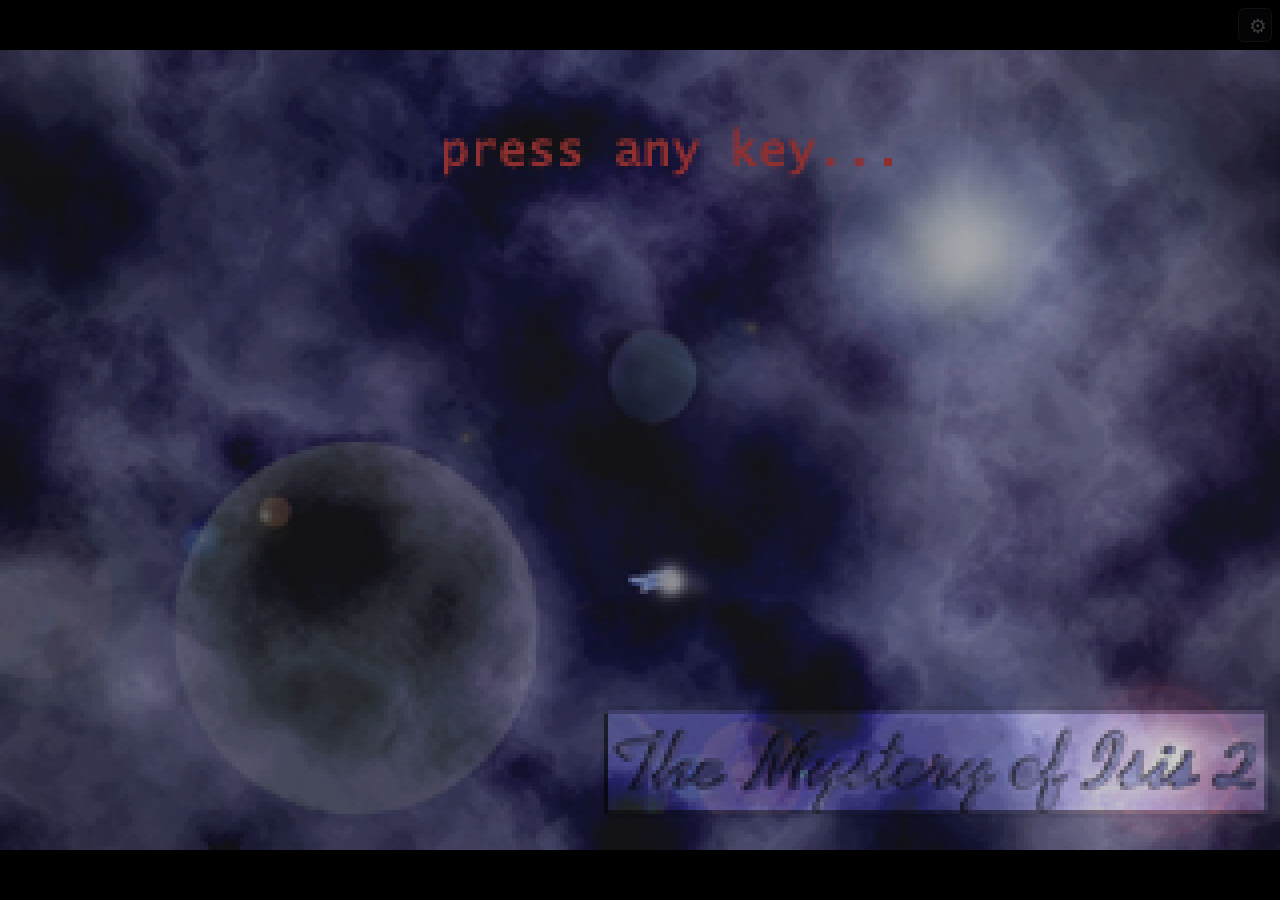
<file: fullscreen/index.html>
<!DOCTYPE html>
<html lang="en">
<head>
<meta charset="utf-8">
<meta name="viewport" content="width=device-width, initial-scale=1">
<title>Commander Keen - The Mystery of Isis IIa</title>
<link rel="icon" id="favicon">
<style>
  html, body { margin: 0; height: 100%; background: #000; color: #ddd; font: 14px/1.4 system-ui, sans-serif; overflow: hidden; }
  #stage { position: fixed; inset: 0; display: flex; align-items: center; justify-content: center; background: #000; }
  #screen { image-rendering: pixelated; image-rendering: crisp-edges; outline: none; background: #000; }
  #gear { position: fixed; top: 8px; right: 8px; z-index: 3; width: 34px; height: 34px; border: 1px solid #333; border-radius: 6px;
    background: rgba(20, 20, 30, .7); color: #aaa; font-size: 20px; cursor: pointer; opacity: .35; transition: opacity .2s; }
  #gear:hover, #gear:focus-visible { opacity: 1; }
  #settings { position: fixed; inset: 0; z-index: 2; display: flex; align-items: center; justify-content: center; background: rgba(0, 0, 0, .75); }
  #settings[hidden] { display: none; }
  .panel { width: min(560px, 92vw); max-height: 88vh; overflow: auto; padding: 18px 22px; border: 2px solid #5555ff; border-radius: 8px;
    background: #0a0a24; box-shadow: 0 0 40px #0008; }
  .panel h2 { margin: 0 0 4px; color: #ffff55; font-size: 18px; letter-spacing: .5px; }
  .panel h3 { margin: 16px 0 6px; color: #55ffff; font-size: 14px; text-transform: uppercase; letter-spacing: 1px; }
  .panel p.hint { margin: 0 0 8px; color: #888; font-size: 12px; }
  .row { display: flex; align-items: center; gap: 12px; margin: 6px 0; }
  .row label { flex: 0 0 130px; }
  .row input[type=range] { flex: 1; accent-color: #5555ff; }
  .row input[type=checkbox] { accent-color: #5555ff; }
  select, button { font: inherit; color: #ddd; background: #1a1a40; border: 1px solid #44a; border-radius: 4px; padding: 3px 10px; cursor: pointer; }
  button:hover, select:hover { border-color: #88f; }
  table { width: 100%; border-collapse: collapse; }
  th { text-align: left; font-weight: normal; color: #bbb; padding: 3px 8px 3px 0; white-space: nowrap; width: 1%; }
  td { padding: 3px 0; }
  .chip { margin: 1px 4px 1px 0; padding: 1px 8px; font-size: 12px; background: #22224a; }
  .chip.add { color: #8f8; }
  .footer { display: flex; justify-content: space-between; margin-top: 16px; }
  #toast { position: fixed; left: 50%; bottom: 20px; transform: translateX(-50%); z-index: 4; padding: 8px 14px; border-radius: 6px;
    background: #400; border: 1px solid #a33; opacity: 0; pointer-events: none; transition: opacity .3s; }
  #toast.show { opacity: 1; }
</style>
</head>
<body>
<div id="stage"><canvas id="screen" width="320" height="200" tabindex="0"></canvas></div>
<button id="gear" title="Settings (` or F10)" aria-label="Settings">&#9881;</button>

<div id="settings" hidden>
  <div class="panel" role="dialog" aria-label="Settings">
    <h2>Settings</h2>
    <p class="hint">The game is paused while this panel is open. Press ` (backquote), F10 or Esc to close.</p>

    <h3>Audio</h3>
    <div class="row"><label for="sfxVolume">Sound effects</label><input id="sfxVolume" type="range" min="0" max="100"></div>
    <div class="row"><label for="musicVolume">Music</label><input id="musicVolume" type="range" min="0" max="100"></div>
    <p class="hint">Sound and music can also be switched on or off from the in-game Options menu.</p>

    <h3>Display</h3>
    <div class="row"><label for="scale">Scaling</label>
      <select id="scale"><option value="fit">Fit to window</option><option value="integer">Whole pixels only</option></select>
      <button id="fullscreen">Fullscreen</button>
    </div>

    <h3>Controls</h3>
    <div class="row"><label for="gamepad">Gamepad</label><input id="gamepad" type="checkbox"></div>
    <div class="row"><label for="debugKeys">Cheat / debug keys</label><input id="debugKeys" type="checkbox"></div>
    <p class="hint">Esc opens the menu and Enter selects; these can't be rebound. Some browsers keep Ctrl+W, Ctrl+number and
      (on macOS) Ctrl+arrow for themselves, so Z / X are bound for jump / pogo as well.</p>
    <table id="bindings"></table>

    <div class="footer">
      <button id="resetKeys">Reset controls</button>
      <button id="closeSettings">Close</button>
    </div>
  </div>
</div>

<div id="toast" role="status"></div>
<input id="customFile" type="file" accept=".tmx,.xml" hidden>

<script src="../data/assets.js"></script>
<script src="../js/core.js"></script>
<script src="../js/audio.js"></script>
<script src="../js/input.js"></script>
<script src="../js/constants.js"></script>
<script src="../js/tmx.js"></script>
<script src="../js/effects.js"></script>
<script src="../js/weapons.js?plute=1"></script>
<script src="../js/items.js"></script>
<script src="../js/enemies.js"></script>
<script src="../js/objects.js"></script>
<script src="../js/level.js"></script>
<script src="../js/keen.js?plute=1"></script>
<script src="../js/hud.js"></script>
<script src="../js/cutscenes.js"></script>
<script src="../js/game.js"></script>
<script src="../js/menu.js"></script>
<script src="../js/worldmap.js"></script>
<script src="../js/main.js?plute=1"></script>
</body>
</html>
</file>
<file: docs/style.css>
/* Documentation page around the game (index.html). The game shell rules mirror fullscreen/index.html. */

:root {
  --bg: #07071a; --panel: #0d0d2a; --line: #2a2a66; --text: #d8d8e8; --dim: #9a9ab8;
  --blue: #5555ff; --yellow: #ffff55; --cyan: #55ffff; --green: #55ff55; --red: #ff5555;
}
html { scroll-behavior: smooth; }
body { margin: 0; background: var(--bg); color: var(--text); font: 15px/1.55 system-ui, sans-serif; }
a { color: var(--cyan); }
code, kbd { font: 13px ui-monospace, Menlo, Consolas, monospace; }
kbd { display: inline-block; min-width: 1.1em; padding: 0 5px; border: 1px solid #55559a; border-bottom-width: 2px; border-radius: 4px;
  background: #1a1a40; color: #fff; text-align: center; line-height: 1.5; }

/* ---- header ---- */
header.site { display: flex; flex-wrap: wrap; align-items: baseline; gap: 4px 16px; max-width: 1100px; margin: 0 auto; padding: 10px 16px 8px; }
header.site h1 { margin: 0; font-size: 20px; color: var(--yellow); letter-spacing: .5px; }
header.site p { margin: 0; color: var(--dim); font-size: 13px; }
header.site nav { margin-left: auto; font-size: 13px; }
header.site nav a { margin-left: 12px; }

/* ---- game shell ---- */
#stage { position: relative; display: flex; align-items: center; justify-content: center; margin: 0 auto; background: #000;
  width: min(100%, 800px, calc((100vh - 200px) * 1.6)); min-width: 320px; aspect-ratio: 8 / 5; }
#stage:fullscreen { width: 100vw; height: 100vh; aspect-ratio: auto; }
#screen { image-rendering: pixelated; image-rendering: crisp-edges; outline: none; background: #000; }
#gear { position: absolute; top: 8px; right: 8px; z-index: 3; width: 34px; height: 34px; border: 1px solid #333; border-radius: 6px;
  background: rgba(20, 20, 30, .7); color: #aaa; font-size: 20px; cursor: pointer; opacity: .35; transition: opacity .2s; }
#gear:hover, #gear:focus-visible { opacity: 1; }
#settings { position: fixed; inset: 0; z-index: 5; display: flex; align-items: center; justify-content: center; background: rgba(0, 0, 0, .75); }
#settings[hidden] { display: none; }
.panel { width: min(560px, 92vw); max-height: 88vh; overflow: auto; padding: 18px 22px; border: 2px solid var(--blue); border-radius: 8px;
  background: #0a0a24; box-shadow: 0 0 40px #0008; font-size: 14px; line-height: 1.4; }
.panel h2 { margin: 0 0 4px; color: var(--yellow); font-size: 18px; letter-spacing: .5px; border: 0; padding: 0; }
.panel h3 { margin: 16px 0 6px; color: var(--cyan); font-size: 14px; text-transform: uppercase; letter-spacing: 1px; }
.panel p.hint { margin: 0 0 8px; color: #888; font-size: 12px; }
.row { display: flex; align-items: center; gap: 12px; margin: 6px 0; }
.row label { flex: 0 0 130px; }
.row input[type=range] { flex: 1; accent-color: var(--blue); }
.row input[type=checkbox] { accent-color: var(--blue); }
select, button, a.button { font: inherit; color: #ddd; background: #1a1a40; border: 1px solid #44a; border-radius: 4px; padding: 3px 10px; cursor: pointer; }
button:hover, select:hover, a.button:hover { border-color: #88f; }
.panel table { width: 100%; border-collapse: collapse; margin: 0; }
.panel th { text-align: left; font-weight: normal; color: #bbb; padding: 3px 8px 3px 0; white-space: nowrap; width: 1%; background: none; border: 0; }
.panel td { padding: 3px 0; border: 0; }
.chip { margin: 1px 4px 1px 0; padding: 1px 8px; font-size: 12px; background: #22224a; }
.chip.add { color: #8f8; }
.footer { display: flex; justify-content: space-between; margin-top: 16px; }
#toast { position: fixed; left: 50%; bottom: 20px; transform: translateX(-50%); z-index: 6; padding: 8px 14px; border-radius: 6px;
  background: #400; border: 1px solid #a33; opacity: 0; pointer-events: none; transition: opacity .3s; }
#toast.show { opacity: 1; }

/* ---- control buttons under the game ---- */
#controls { max-width: 1100px; margin: 8px auto 0; padding: 0 16px; display: flex; flex-wrap: wrap; gap: 6px 18px; font-size: 13px; }
#controls .group { display: flex; flex-wrap: wrap; align-items: center; gap: 5px; }
#controls .label { color: var(--dim); text-transform: uppercase; letter-spacing: 1px; font-size: 11px; margin-right: 2px; }
#controls button, #controls a.button { padding: 3px 9px; text-decoration: none; }
#controls button kbd { font-size: 11px; padding: 0 3px; margin-left: 3px; border-width: 1px; background: #0c0c28; color: var(--dim); }
#controls button[aria-pressed=true] { background: #2a2a8a; border-color: var(--cyan); color: #fff; }
#controls button:disabled { opacity: .4; cursor: default; }
#cheat-status { color: var(--dim); font-size: 12px; }
p.keyhint { max-width: 1100px; margin: 8px auto 0; padding: 0 16px; color: var(--dim); font-size: 13px; }

/* ---- documentation ---- */
main { max-width: 1100px; margin: 0 auto; padding: 8px 16px 60px; }
section { margin-top: 36px; }
h2 { margin: 0 0 12px; padding-bottom: 6px; border-bottom: 2px solid var(--line); color: var(--yellow); font-size: 24px; }
h3 { margin: 26px 0 8px; color: var(--cyan); font-size: 18px; }
h4 { margin: 18px 0 6px; color: #fff; font-size: 15px; }
p.lead { font-size: 16px; }
table { border-collapse: collapse; margin: 8px 0 14px; width: 100%; font-size: 14px; }
th, td { padding: 5px 8px; border: 1px solid var(--line); vertical-align: top; text-align: left; }
th { background: var(--panel); color: #fff; font-weight: 600; }
td.num, th.num { text-align: right; white-space: nowrap; }
td.icon { width: 1%; white-space: nowrap; text-align: center; vertical-align: middle; }
td img.px { max-width: none; }
.wrap { overflow-x: auto; }
img.px { image-rendering: pixelated; image-rendering: crisp-edges; max-width: 100%; height: auto; vertical-align: middle; }
figure { margin: 10px 0; }
figcaption { color: var(--dim); font-size: 13px; }
blockquote { margin: 10px 0; padding: 8px 14px; border-left: 3px solid var(--blue); background: var(--panel); color: #e8e8ff; }
blockquote small { color: var(--dim); }
.note { color: var(--dim); font-size: 13px; }
.toc { columns: 3 220px; padding-left: 18px; }
.two-col { display: grid; grid-template-columns: repeat(auto-fit, minmax(320px, 1fr)); gap: 0 28px; }

.critter { display: grid; grid-template-columns: minmax(0, 1fr); gap: 4px; padding: 12px 0; border-bottom: 1px solid var(--line); }
.critter h4 { margin: 0; }
.critter .stats { color: var(--dim); font-size: 13px; }
.critter .stats b { color: var(--text); font-weight: 600; }
.critter p { margin: 2px 0; }
.sprites { display: flex; flex-wrap: wrap; align-items: flex-end; gap: 8px; }

.level { display: grid; grid-template-columns: minmax(260px, 420px) 1fr; gap: 6px 20px; padding: 14px 0; border-bottom: 1px solid var(--line); }
.level h3 { grid-column: 1 / -1; margin: 0; }
.level img { width: 100%; height: auto; border: 1px solid var(--line); }
.level ul { margin: 4px 0; padding-left: 18px; }
@media (max-width: 700px) { .level { grid-template-columns: 1fr; } }

.shots { display: grid; grid-template-columns: repeat(auto-fill, minmax(300px, 1fr)); gap: 10px; }
.shots img { width: 100%; height: auto; image-rendering: pixelated; border: 1px solid var(--line); }
</file>
